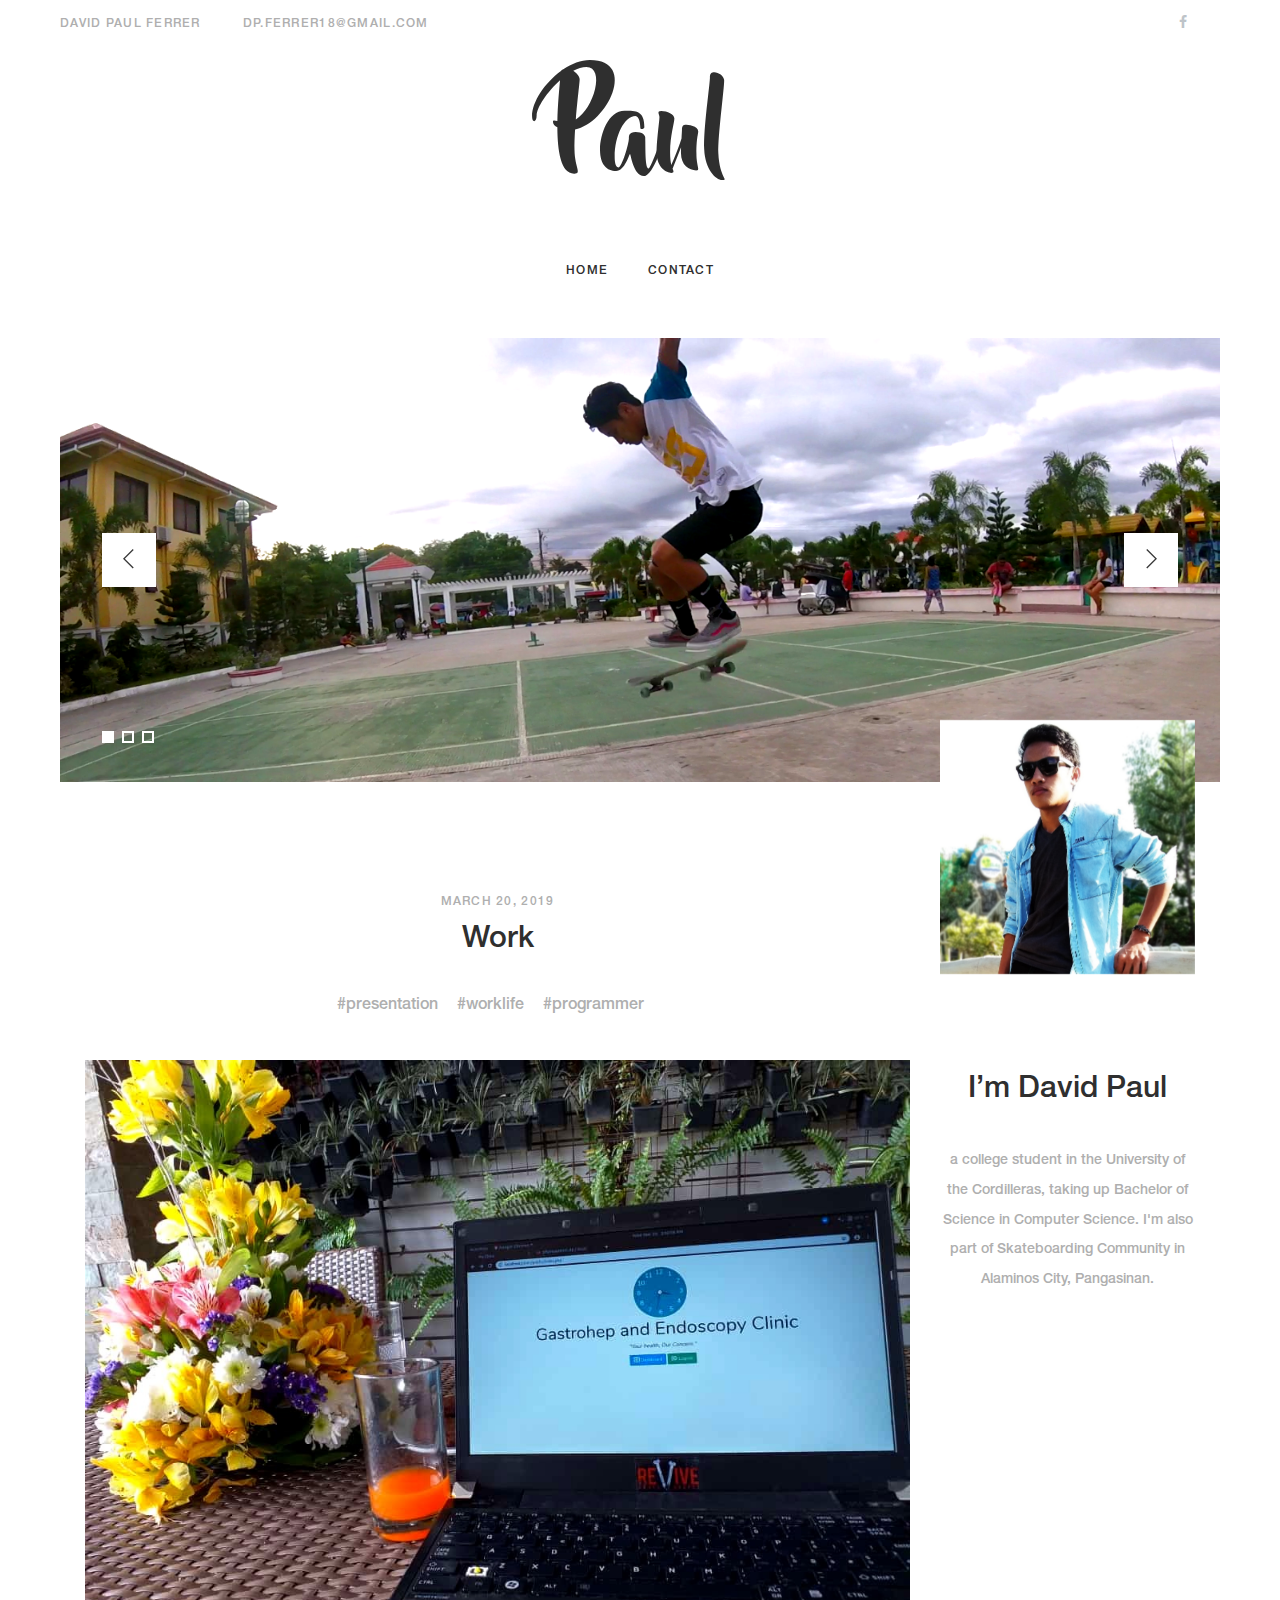
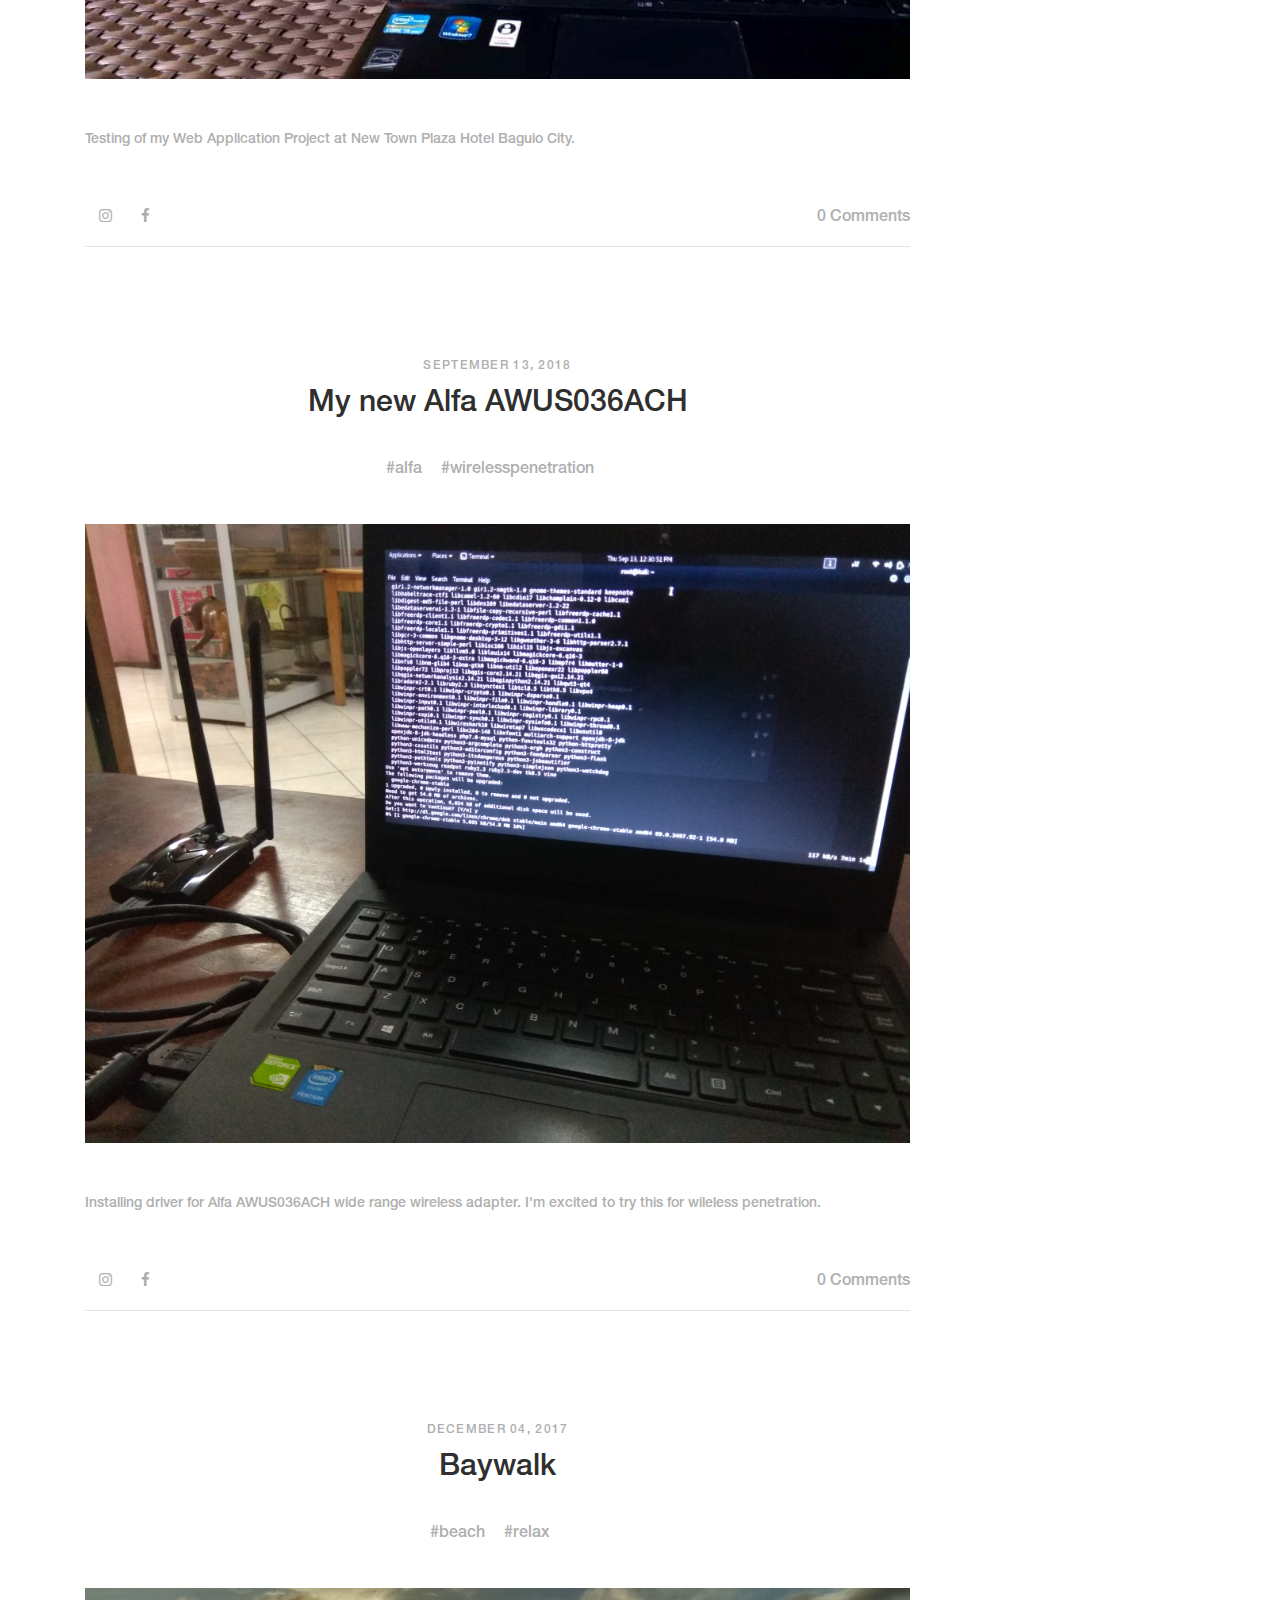
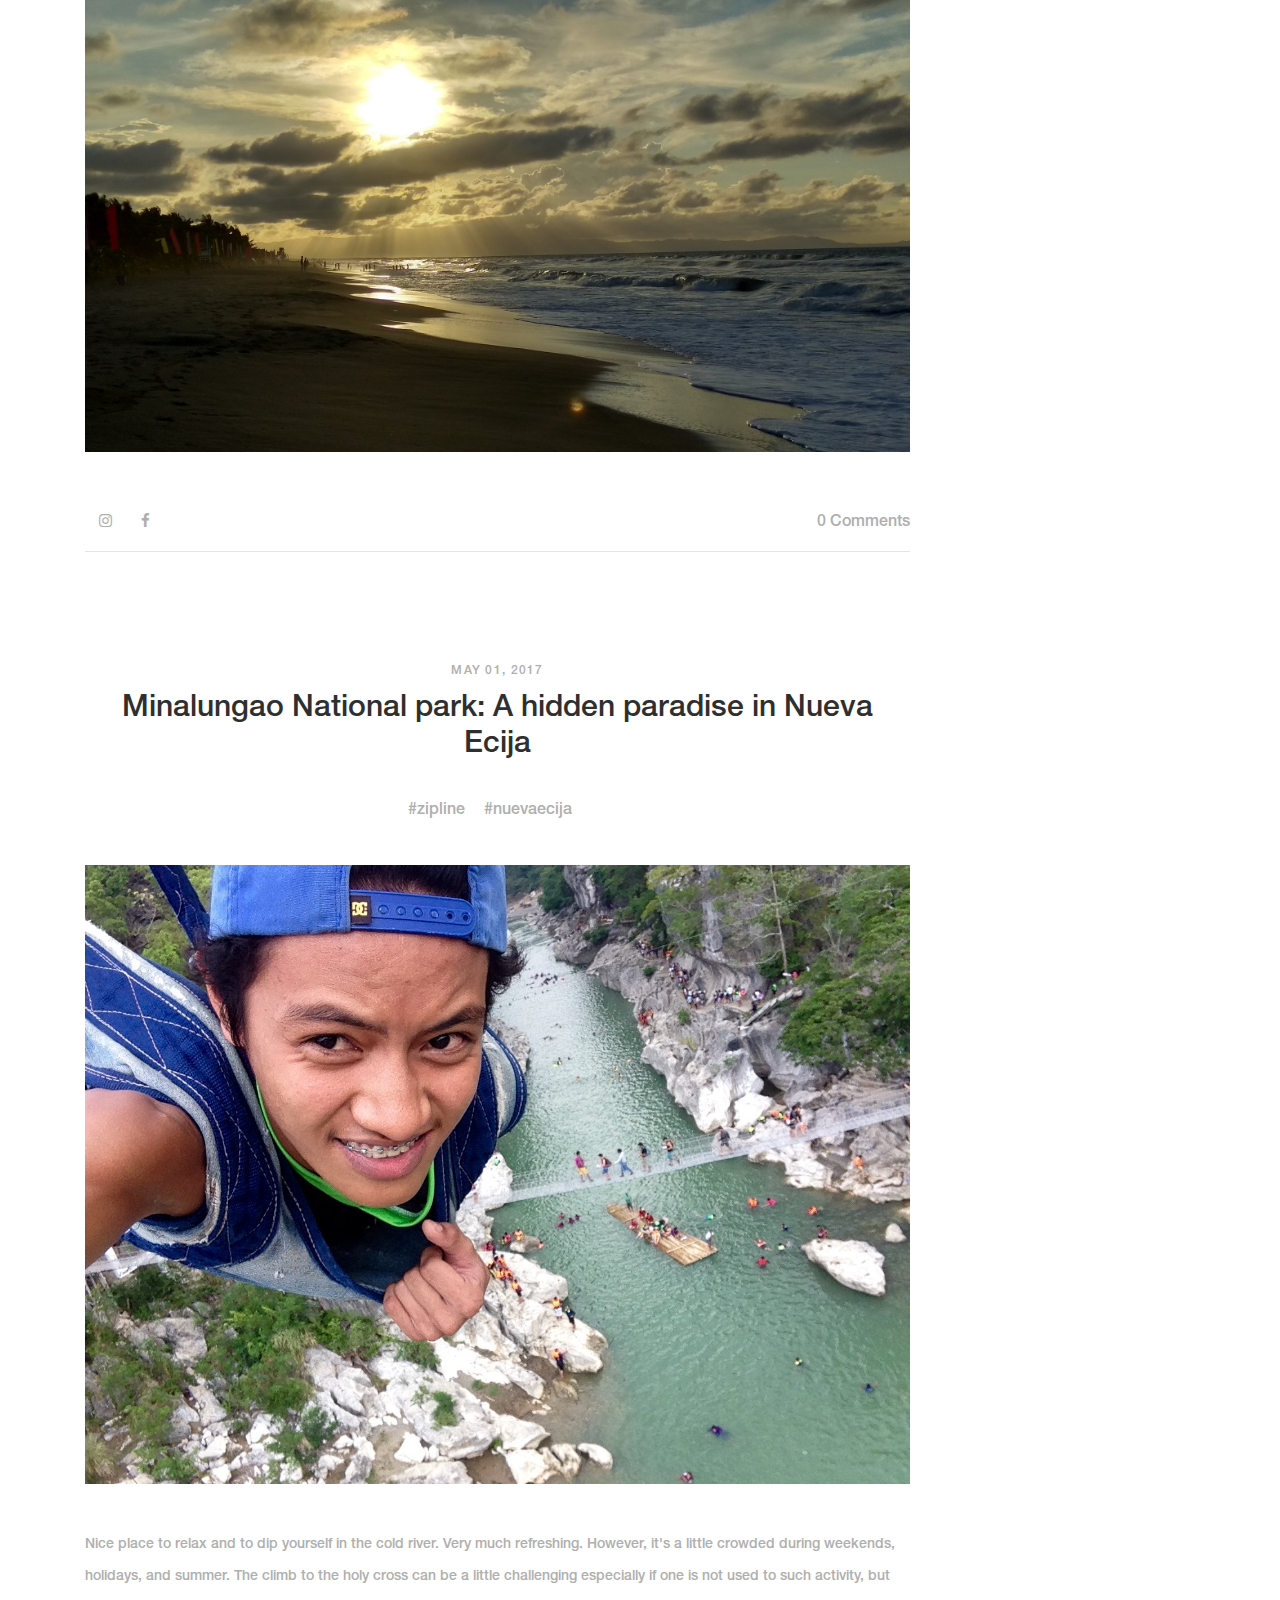
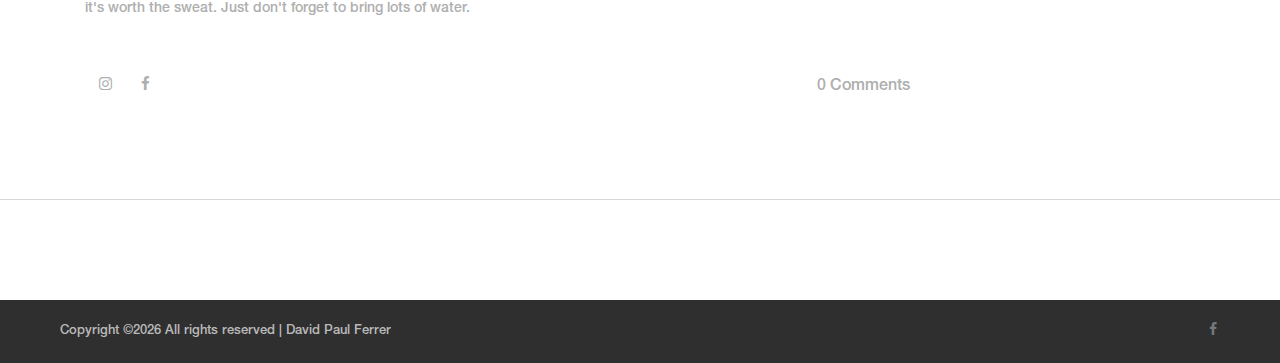
<file: index.html>
<!DOCTYPE html>
<html lang="en">
<head>
    <title>David Paul Ferrer | Home</title>

    <!-- Required meta tags -->
    <meta charset="utf-8">
    <meta name="viewport" content="width=device-width, initial-scale=1, shrink-to-fit=no">

    <!-- Bootstrap CSS -->
    <link rel="stylesheet" href="css/bootstrap.min.css">

    <!-- FontAwesome CSS -->
    <link rel="stylesheet" href="css/font-awesome.min.css">

    <!-- Swiper CSS -->
    <link rel="stylesheet" href="css/swiper.min.css">

    <!-- Styles -->
    <link rel="stylesheet" href="css/style.css">

    <script async src="//pagead2.googlesyndication.com/pagead/js/adsbygoogle.js"></script>
    <script>
      (adsbygoogle = window.adsbygoogle || []).push({
        google_ad_client: "ca-pub-8374711006951265",
        enable_page_level_ads: true
      });
    </script>
</head>
<body>
<div class="outer-container">
    <header class="site-header">
        <div class="top-header-bar">
            <div class="container-fluid">
                <div class="row">
                    <div class="col-lg-6 flex align-items-center">
                        <div class="header-bar-text d-none d-lg-block">
                            <p>David Paul Ferrer</p>
                        </div><!-- .header-bar-text -->

                        <div class="header-bar-email d-none d-lg-block">
                            <a href="#">dp.ferrer18@gmail.com</a>
                        </div><!-- .header-bar-email -->
                    </div><!-- .col -->

                    <div class="col-12 col-lg-6 flex justify-content-between justify-content-lg-end align-items-center">
                        <div class="header-bar-social d-none d-md-block">
                            <ul class="flex align-items-center">
                                <li><a href="https://www.facebook.com/itsdvdpl" target="_blank"><i class="fa fa-facebook"></i></a></li>
                            </ul>
                        </div><!-- .header-bar-social -->

                        <!-- <div class="header-bar-search d-none d-md-block">
                            <form>
                                <input type="search" placeholder="Search">
                            </form>
                        </div> --><!-- .header-bar-search -->
                    </div><!-- .col -->
                </div><!-- .row -->
            </div><!-- .container-fluid -->
        </div><!-- .top-header-bar -->

        <div class="container">
            <div class="row">
                <div class="col-12">
                    <div class="site-branding flex flex-column align-items-center">
                        <h1 class="site-title"><a href="index.html" rel="home">Paul</a></h1>
                        <!-- <p class="site-description">Personal Blog</p> -->
                    </div><!-- .site-branding -->

                    <nav class="site-navigation">
                        <div class="hamburger-menu d-lg-none">
                            <span></span>
                            <span></span>
                            <span></span>
                            <span></span>
                        </div><!-- .hamburger-menu -->

                        <ul class="flex-lg flex-lg-row justify-content-lg-center align-content-lg-center">
                            <li class="current-menu-item"><a href="index.html">Home</a></li>
                            <!-- <li><a href="#">features</a></li> -->
                            <!-- <li><a href="#">Portfolio</a></li> -->
                            <!-- <li><a href="#">blog</a></li> -->
                            <!-- <li><a href="#">about me</a></li> -->
                            <li><a href="contact.html">Contact</a></li>
                        </ul>

                        <div class="header-bar-social d-md-none">
                            <ul class="flex justify-content-center align-items-center">
                                <li><a href="https://www.facebook.com/itsdvdpl" target="_blank"><i class="fa fa-facebook"></i></a></li>
                            </ul>
                        </div><!-- .header-bar-social -->

                        <!-- <div class="header-bar-search d-md-none">
                            <form>
                                <input type="search" placeholder="Search">
                            </form>
                        </div> --><!-- .header-bar-search -->
                    </nav><!-- .site-navigation -->
                </div><!-- .col -->
            </div><!-- .row -->
        </div><!-- .container -->
    </header><!-- .site-header -->

    <div class="container-fluid">
        <div class="row">
            <div class="col-12">
                <div class="swiper-container hero-slider">
                    <div class="swiper-wrapper">
                        <div class="swiper-slide">
                            <div class="hero-content flex justify-content-center align-items-center flex-column">
                                <img src="images/slider/kickflip.png" alt="">
                            </div><!-- .hero-content -->
                        </div><!-- .swiper-slide -->

                        <div class="swiper-slide">
                            <div class="hero-content flex justify-content-center align-items-center flex-column">
                                <img src="images/slider/teniscourt.jpg" alt="">
                            </div><!-- .hero-content -->
                        </div><!-- .swiper-slide -->

                        <div class="swiper-slide">
                            <div class="hero-content flex justify-content-center align-items-center flex-column">
                                <img src="images/slider/ollie.png" alt="">
                            </div><!-- .hero-content -->
                        </div><!-- .swiper-slide -->
                    </div><!-- .swiper-wrapper -->

                    <!-- Add Pagination -->
                    <div class="swiper-pagination"></div>

                    <!-- Add Arrows -->
                    <div class="swiper-button-next flex justify-content-center align-items-center">
                        <span><svg xmlns="http://www.w3.org/2000/svg" viewBox="0 0 27 44"><path d="M27,22L27,22L5,44l-2.1-2.1L22.8,22L2.9,2.1L5,0L27,22L27,22z"></path></svg></span>
                    </div>
                    <div class="swiper-button-prev flex justify-content-center align-items-center">
                        <span><svg xmlns="http://www.w3.org/2000/svg" viewBox="0 0 27 44"><path d="M0,22L22,0l2.1,2.1L4.2,22l19.9,19.9L22,44L0,22L0,22L0,22z"></path></svg></span>
                    </div>
                </div><!-- .swiper-container -->
            </div><!-- .col -->
        </div><!-- .row -->

        <div class="container">
            <div class="row">
                <div class="offset-lg-9 col-12 col-lg-3">
                    <a href="#">
                        <div class="yt-subscribe">
                            <img src="images/profile/im.jpg" alt="Youtube Subscribe">
                            <!-- <h3>Subscribe</h3>
                            <p>To my Youtube Channel</p> -->
                        </div><!-- .yt-subscribe -->
                    </a>
                </div><!-- .col -->
            </div><!-- .row -->
        </div><!-- .container -->
    </div><!-- .hero-section -->

    <div class="container single-page">
        <div class="row">
            <div class="col-12 col-lg-9">
                <div class="content-wrap">
                    <header class="entry-header">
                        <div class="posted-date">
                            March 20, 2019
                        </div><!-- .posted-date -->

                        <h2 class="entry-title">Work</h2>

                        <div class="tags-links">
                            <a href="#">#presentation</a>
                            <a href="#">#worklife</a>
                            <a href="#">#programmer</a>
                        </div><!-- .tags-links -->
                    </header><!-- .entry-header -->

                    <figure class="featured-image">
                        <img src="images//story/work.jpg" alt="">
                    </figure><!-- .featured-image -->

                    <div class="entry-content">
                        <p>
                            Testing of my Web Application Project at New Town Plaza Hotel Baguio City. 
                        </p>
                    </div><!-- .entry-content -->

                    <footer class="entry-footer flex flex-column flex-lg-row justify-content-between align-content-start align-lg-items-center">
                        <ul class="post-share flex align-items-center order-3 order-lg-1">
                            <!-- <label>Share</label> -->
                            <li><a href="https://www.instagram.com/itsdvdpl/" target="_blank"><i class="fa fa-instagram"></i></a></li>
                            <li><a href="https://www.facebook.com/itsdvdpl/" target="_blank"><i class="fa fa-facebook"></i></a></li>
                        </ul>

                        <!-- <a class="read-more order-2" href="#">Read more</a> -->

                        <div class="comments-count order-1 order-lg-3">
                            <a href="#">0 Comments</a>
                        </div>
                    </footer>
                </div><!-- .content-wrap -->
                <hr>
                <div class="content-wrap">
                    <header class="entry-header">
                        <div class="posted-date">
                            September 13, 2018
                        </div><!-- .posted-date -->

                        <h2 class="entry-title">My new Alfa AWUS036ACH</h2>

                        <div class="tags-links">
                            <a href="#">#alfa</a>
                            <a href="#">#wirelesspenetration</a>
                        </div><!-- .tags-links -->
                    </header><!-- .entry-header -->

                    <figure class="featured-image">
                        <img src="images//story/IMG_20180913_123052.jpg" alt="">
                    </figure><!-- .featured-image -->

                    <div class="entry-content">
                        <p>
                            Installing driver for Alfa AWUS036ACH wide range wireless adapter. I'm excited to try this for wileless penetration.
                        </p>
                    </div><!-- .entry-content -->

                    <footer class="entry-footer flex flex-column flex-lg-row justify-content-between align-content-start align-lg-items-center">
                        <ul class="post-share flex align-items-center order-3 order-lg-1">
                            <!-- <label>Share</label> -->
                            <li><a href="https://www.instagram.com/itsdvdpl/" target="_blank"><i class="fa fa-instagram"></i></a></li>
                            <li><a href="https://www.facebook.com/itsdvdpl/" target="_blank"><i class="fa fa-facebook"></i></a></li>
                        </ul>

                        <!-- <a class="read-more order-2" href="#">Read more</a> -->

                        <div class="comments-count order-1 order-lg-3">
                            <a href="#">0 Comments</a>
                        </div>
                    </footer>
                </div><!-- .content-wrap -->
                <hr>
                <div class="content-wrap">
                    <header class="entry-header">
                        <div class="posted-date">
                            December 04, 2017
                        </div><!-- .posted-date -->

                        <h2 class="entry-title">Baywalk</h2>

                        <div class="tags-links">
                            <a href="#">#beach</a>
                            <a href="#">#relax</a>
                        </div><!-- .tags-links -->
                    </header><!-- .entry-header -->

                    <figure class="featured-image">
                        <img src="images//story/IMG_20171204_164757_HDR.jpg" alt="">
                    </figure><!-- .featured-image -->

                    <div class="entry-content">
                        <p>
                            
                        </p>
                    </div><!-- .entry-content -->

                    <footer class="entry-footer flex flex-column flex-lg-row justify-content-between align-content-start align-lg-items-center">
                        <ul class="post-share flex align-items-center order-3 order-lg-1">
                            <!-- <label>Share</label> -->
                            <li><a href="https://www.instagram.com/itsdvdpl/" target="_blank"><i class="fa fa-instagram"></i></a></li>
                            <li><a href="https://www.facebook.com/itsdvdpl/" target="_blank"><i class="fa fa-facebook"></i></a></li>
                        </ul>

                        <!-- <a class="read-more order-2" href="#">Read more</a> -->

                        <div class="comments-count order-1 order-lg-3">
                            <a href="#">0 Comments</a>
                        </div>
                    </footer>
                </div><!-- .content-wrap -->

                <hr>
                <div class="content-wrap">
                    <header class="entry-header">
                        <div class="posted-date">
                            May 01, 2017
                        </div><!-- .posted-date -->

                        <h2 class="entry-title">Minalungao National park: A hidden paradise in Nueva Ecija</h2>

                        <div class="tags-links">
                            <a href="#">#zipline</a>
                            <a href="#">#nuevaecija</a>
                        </div><!-- .tags-links -->
                    </header><!-- .entry-header -->

                    <figure class="featured-image">
                        <img src="images//story/IMG_0249.JPG" alt="">
                    </figure><!-- .featured-image -->

                    <div class="entry-content">
                        <p>
                            Nice place to relax and to dip yourself in the cold river. Very much refreshing.
                            However, it's a little crowded during weekends, holidays, and summer.
                            The climb to the holy cross can be a little challenging especially if one is not used to such activity, but it's worth the sweat. Just don't forget to bring lots of water.
                        </p>
                    </div><!-- .entry-content -->

                    <footer class="entry-footer flex flex-column flex-lg-row justify-content-between align-content-start align-lg-items-center">
                        <ul class="post-share flex align-items-center order-3 order-lg-1">
                            <!-- <label>Share</label> -->
                            <li><a href="https://www.instagram.com/itsdvdpl/" target="_blank"><i class="fa fa-instagram"></i></a></li>
                            <li><a href="https://www.facebook.com/itsdvdpl/" target="_blank"><i class="fa fa-facebook"></i></a></li>
                        </ul>

                        <!-- <a class="read-more order-2" href="#">Read more</a> -->

                        <div class="comments-count order-1 order-lg-3">
                            <a href="#">0 Comments</a>
                        </div>
                    </footer>
                </div><!-- .content-wrap -->

                <!-- <div class="pagination">
                    <ul class="flex align-items-center">
                        <li class="active"><a href="#">01.</a></li>
                        <li><a href="#">02.</a></li>
                        <li><a href="#">03.</a></li>
                    </ul>
                </div> -->
            </div><!-- .col -->

            <div class="col-12 col-lg-3">
                <div class="sidebar">
                    <div class="about-me">
                        <h2>I’m David Paul</h2>
                        <p>
                            a college student in the University of the Cordilleras,
                            taking up Bachelor of Science in Computer Science. I'm also
                            part of Skateboarding Community in Alaminos City, Pangasinan.
                        </p>
                    </div><!-- .about-me -->

                    <!-- <div class="recent-posts">
                        <div class="recent-post-wrap">
                            <figure>
                                <img src="images/thumb-1.jpg" alt="">
                            </figure>

                            <header class="entry-header">
                                <div class="posted-date">
                                    January 30, 2018
                                </div>

                                <h3><a href="#">My fall in love story</a></h3>

                                <div class="tags-links">
                                    <a href="#">#winter</a>
                                    <a href="#">#love</a>
                                    <a href="#">#snow</a>
                                    <a href="#">#january</a>
                                </div>
                            </header>
                        </div>

                    </div> -->

                    <!-- <div class="tags-list">
                        <a href="#">Music</a>
                        <a href="#">Love</a>
                        <a href="#">Car</a>
                        <a href="#">Stories</a>
                        <a href="#">Photography</a>
                        <a href="#">Music</a>
                        <a href="#">Car</a>
                    </div> -->

                    <!-- <div class="sidebar-ads">
                        <img src="images/ads.jpg" alt="ads">
                    </div> -->
                </div><!-- .sidebar -->
            </div><!-- .col -->
        </div><!-- .row -->
    </div><!-- .container -->
</div><!-- .outer-container -->

<footer class="sit-footer">
    <div class="outer-container">
        <div class="container-fluid">
            <div class="row footer-recent-posts">
                <!-- <div class="col-12 col-md-6 col-xl-3">
                    <div class="footer-post-wrap flex justify-content-between">
                        <figure>
                            <a href="#"><img src="images/foot-1.jpg" alt=""></a>
                        </figure>

                        <div class="footer-post-cont flex flex-column justify-content-between">
                            <header class="entry-header">
                                <div class="posted-date">
                                    January 30, 2018
                                </div>

                                <h3><a href="#">My fall in love story</a></h3>

                                <div class="tags-links">
                                    <a href="#">#winter</a>
                                    <a href="#">#love</a>
                                    <a href="#">#snow</a>
                                    <a href="#">#january</a>
                                </div>
                            </header>

                            <footer class="entry-footer">
                                <a class="read-more" href="#">read more</a>
                            </footer>
                        </div>
                    </div>
                </div> -->

            </div>
        </div>
    </div>

    <!-- <div class="container-fluid">
        <div class="row">
            <div class="footer-instagram flex flex-wrap flex-lg-nowrap">
                <figure>
                    <a href="#"><img src="images/a.jpg" alt=""></a>
                </figure>

                <figure>
                    <a href="#"><img src="images/b.jpg" alt=""></a>
                </figure>

                <figure>
                    <a href="#"><img src="images/c.jpg" alt=""></a>
                </figure>

                <figure>
                        <a href="#"><img src="images/d.jpg" alt=""></a>
                </figure>

                <figure>
                    <a href="#"><img src="images/e.jpg" alt=""></a>
                </figure>

                <figure>
                    <a href="#"><img src="images/f.jpg" alt=""></a>
                </figure>

                <figure>
                    <a href="#"><img src="images/g.jpg" alt=""></a>
                </figure>
            </div>
        </div>
    </div> -->

    <div class="footer-bar">
        <div class="outer-container">
            <div class="container-fluid">
                <div class="row justify-content-between">
                    <div class="col-12 col-md-6">
                        <div class="footer-copyright">
                            <!-- Link back to Colorlib can't be removed. Template is licensed under CC BY 3.0. -->
                            <p>Copyright &copy;<script>document.write(new Date().getFullYear());</script> All rights reserved | David Paul Ferrer</p>
                            <!-- Link back to Colorlib can't be removed. Template is licensed under CC BY 3.0. -->
                        </div><!-- .footer-copyright -->
                    </div><!-- .col-xl-4 -->

                    <div class="col-12 col-md-6">
                        <div class="footer-social">
                            <ul class="flex justify-content-center justify-content-md-end align-items-center">
                                <li><a href="https://www.facebook.com/itsdvdpl" target="_blank"><i class="fa fa-facebook"></i></a></li>
                            </ul>
                        </div><!-- .footer-social -->
                    </div><!-- .col-xl-4 -->
                </div><!-- .row -->
            </div><!-- .container-fluid -->
        </div><!-- .outer-container -->
    </div><!-- .footer-bar -->
</footer><!-- .sit-footer -->

<script type='text/javascript' src='js/jquery.js'></script>
<script type='text/javascript' src='js/swiper.min.js'></script>
<script type='text/javascript' src='js/custom.js'></script>

</body>
</html>
</file>
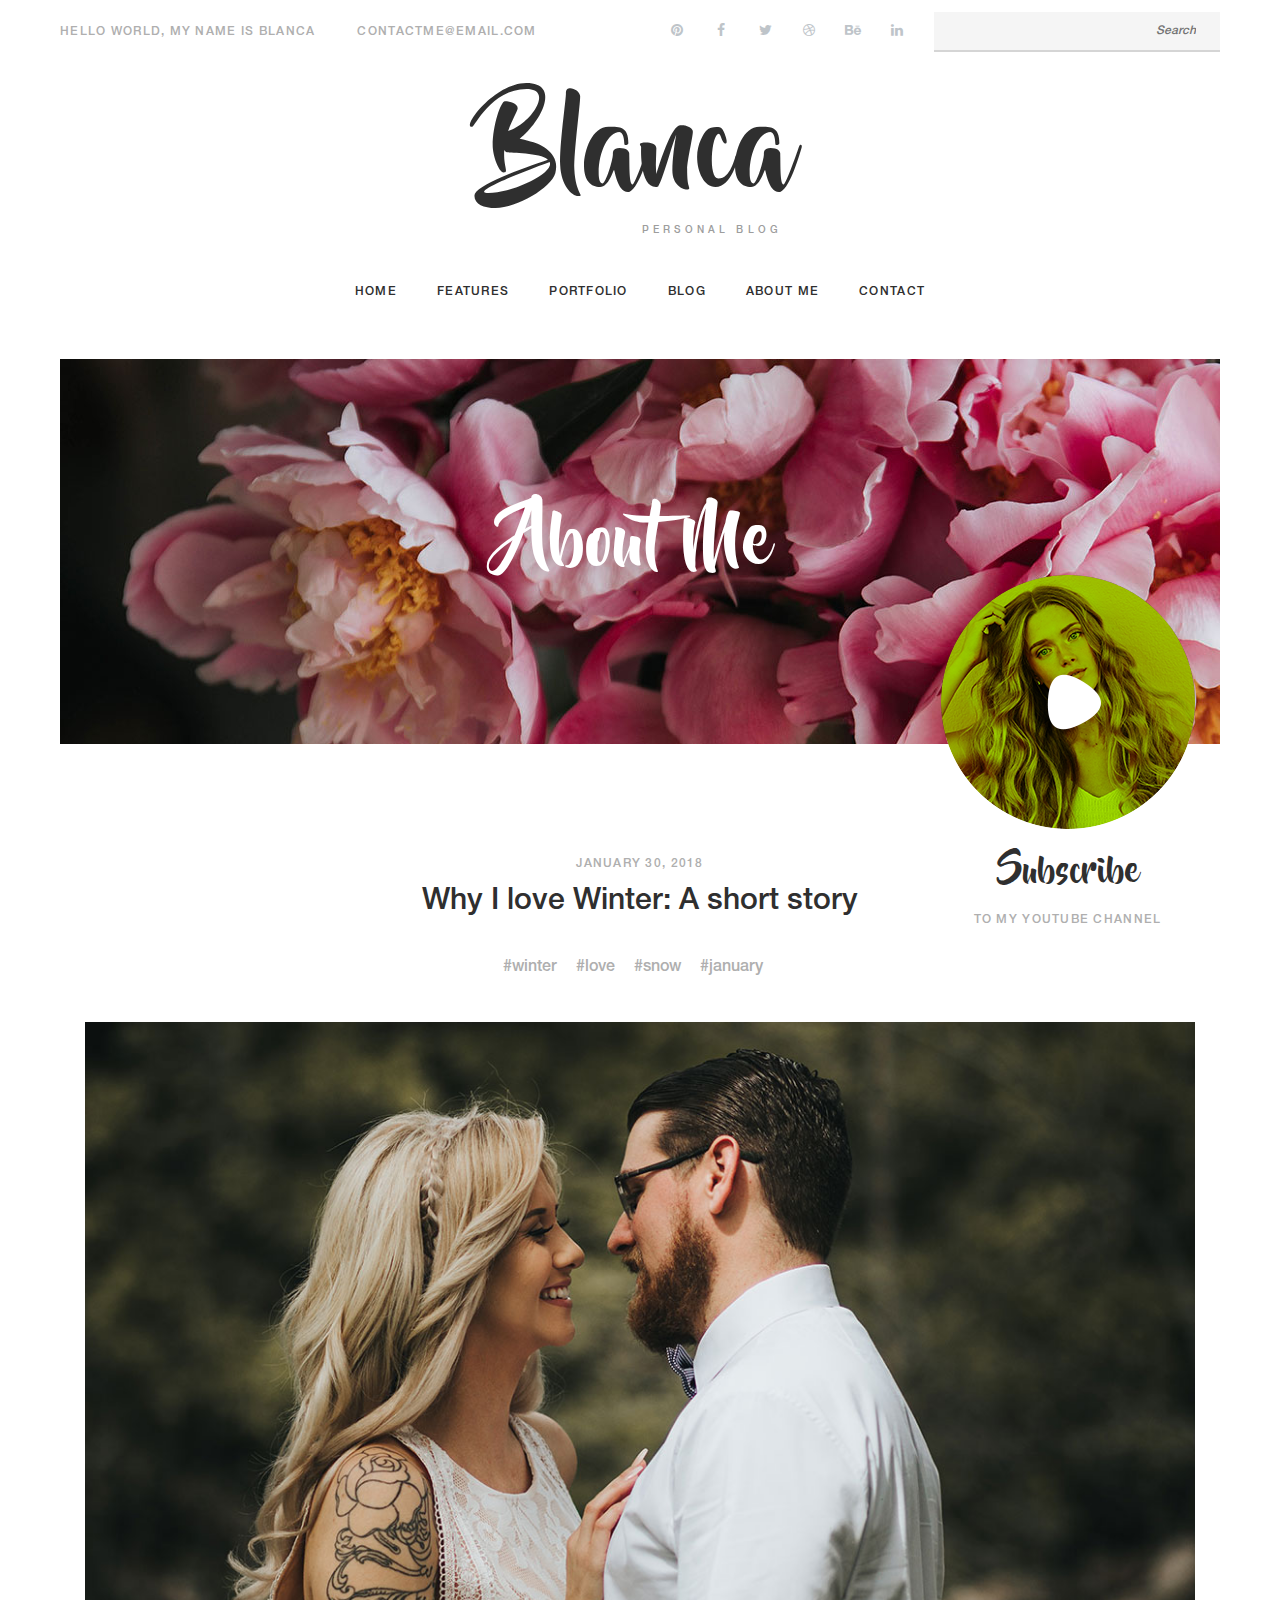
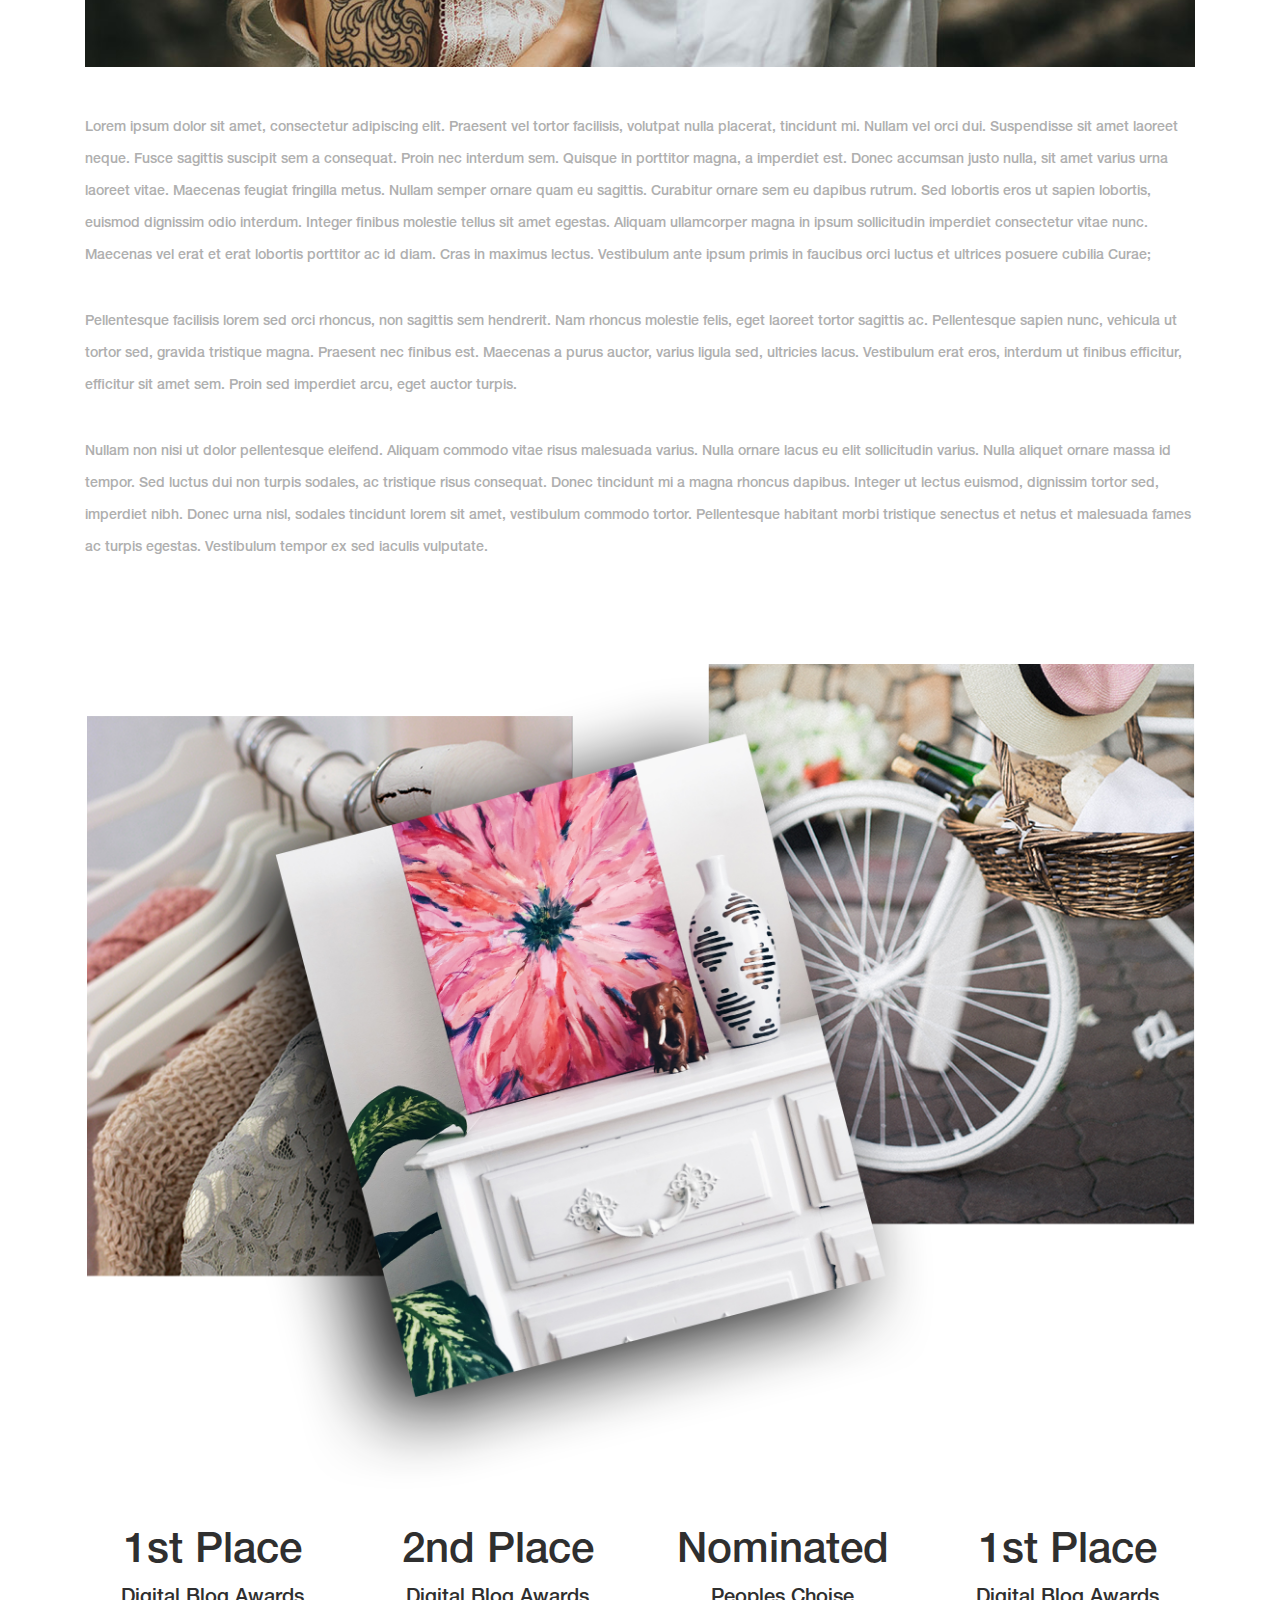
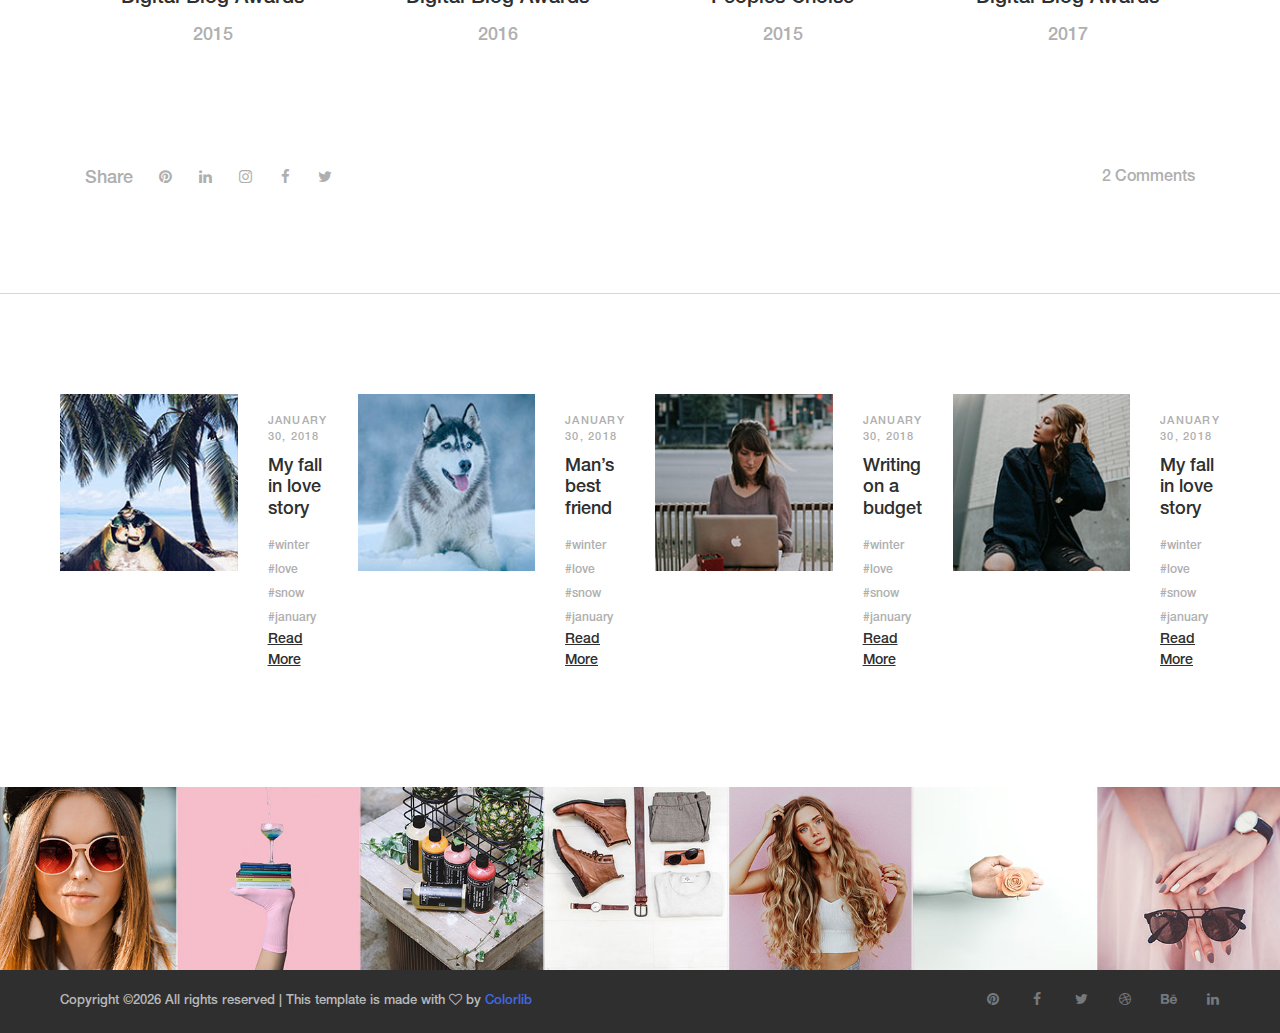
<file: about.html>
<!DOCTYPE html>
<html lang="en">
<head>
    <title>Hello World</title>

    <!-- Required meta tags -->
    <meta charset="utf-8">
    <meta name="viewport" content="width=device-width, initial-scale=1, shrink-to-fit=no">

    <!-- Bootstrap CSS -->
    <link rel="stylesheet" href="css/bootstrap.min.css">

    <!-- FontAwesome CSS -->
    <link rel="stylesheet" href="css/font-awesome.min.css">

    <!-- Swiper CSS -->
    <link rel="stylesheet" href="css/swiper.min.css">

    <!-- Styles -->
    <link rel="stylesheet" href="style.css">
</head>
<body>
<div class="outer-container">
    <header class="site-header">
        <div class="top-header-bar">
            <div class="container-fluid">
                <div class="row">
                    <div class="col-lg-6 flex align-items-center">
                        <div class="header-bar-text d-none d-lg-block">
                            <p>Hello world, My name is Blanca</p>
                        </div><!-- .header-bar-text -->

                        <div class="header-bar-email d-none d-lg-block">
                            <a href="#">Contactme@email.com</a>
                        </div><!-- .header-bar-email -->
                    </div><!-- .col -->

                    <div class="col-12 col-lg-6 flex justify-content-between justify-content-lg-end align-items-center">
                        <div class="header-bar-social d-none d-md-block">
                            <ul class="flex align-items-center">
                                <li><a href="#"><i class="fa fa-pinterest"></i></a></li>
                                <li><a href="#"><i class="fa fa-facebook"></i></a></li>
                                <li><a href="#"><i class="fa fa-twitter"></i></a></li>
                                <li><a href="#"><i class="fa fa-dribbble"></i></a></li>
                                <li><a href="#"><i class="fa fa-behance"></i></a></li>
                                <li><a href="#"><i class="fa fa-linkedin"></i></a></li>
                            </ul>
                        </div><!-- .header-bar-social -->

                        <div class="header-bar-search d-none d-md-block">
                            <form>
                                <input type="search" placeholder="Search">
                            </form>
                        </div><!-- .header-bar-search -->
                    </div><!-- .col -->
                </div><!-- .row -->
            </div><!-- .container-fluid -->
        </div><!-- .top-header-bar -->

        <div class="container">
            <div class="row">
                <div class="col-12">
                    <div class="site-branding flex flex-column align-items-center">
                        <h1 class="site-title"><a href="index.html" rel="home">Blanca</a></h1>
                        <p class="site-description">Personal Blog</p>
                    </div><!-- .site-branding -->

                    <nav class="site-navigation">
                        <div class="hamburger-menu d-lg-none">
                            <span></span>
                            <span></span>
                            <span></span>
                            <span></span>
                        </div><!-- .hamburger-menu -->

                        <ul class="flex-lg flex-lg-row justify-content-lg-center align-content-lg-center">
                            <li class="current-menu-item"><a href="index.html">Home</a></li>
                            <li><a href="#">features</a></li>
                            <li><a href="#">Portfolio</a></li>
                            <li><a href="#">blog</a></li>
                            <li><a href="#">about me</a></li>
                            <li><a href="#">Contact</a></li>
                        </ul>

                        <div class="header-bar-social d-md-none">
                            <ul class="flex justify-content-center align-items-center">
                                <li><a href="#"><i class="fa fa-pinterest"></i></a></li>
                                <li><a href="#"><i class="fa fa-facebook"></i></a></li>
                                <li><a href="#"><i class="fa fa-twitter"></i></a></li>
                                <li><a href="#"><i class="fa fa-dribbble"></i></a></li>
                                <li><a href="#"><i class="fa fa-behance"></i></a></li>
                                <li><a href="#"><i class="fa fa-linkedin"></i></a></li>
                            </ul>
                        </div><!-- .header-bar-social -->

                        <div class="header-bar-search d-md-none">
                            <form>
                                <input type="search" placeholder="Search">
                            </form>
                        </div><!-- .header-bar-search -->
                    </nav><!-- .site-navigation -->
                </div><!-- .col -->
            </div><!-- .row -->
        </div><!-- .container -->
    </header><!-- .site-header -->

    <div class="container-fluid">
        <div class="row">
            <div class="col-12">
                <div class="page-header flex justify-content-center align-items-center" style="background-image: url('images/about-bg.jpg')">
                    <h1>About Me</h1>
                </div><!-- .page-header -->
            </div><!-- .col -->
        </div><!-- .row -->

        <div class="container">
            <div class="row">
                <div class="offset-lg-9 col-lg-3">
                    <a href="#">
                        <div class="yt-subscribe">
                            <img src="images/yt-subscribe.png" alt="Youtube Subscribe">
                            <h3>Subscribe</h3>
                            <p>To my Youtube Channel</p>
                        </div><!-- .yt-subscribe -->
                    </a>
                </div><!-- .col -->
            </div><!-- .row -->
        </div><!-- .container -->
    </div><!-- .hero-section -->

    <div class="container single-page about-page">
        <div class="row">
            <div class="col-12">
                <div class="content-wrap">
                    <header class="entry-header">
                        <div class="posted-date">
                            January 30, 2018
                        </div><!-- .posted-date -->

                        <h2 class="entry-title">Why I love Winter: A short story</h2>

                        <div class="tags-links">
                            <a href="#">#winter</a>
                            <a href="#">#love</a>
                            <a href="#">#snow</a>
                            <a href="#">#january</a>
                        </div><!-- .tags-links -->
                    </header><!-- .entry-header -->

                    <figure class="featured-image">
                        <img src="images/about.jpg" alt="">
                    </figure><!-- .featured-image -->

                    <div class="entry-content">
                        <p>Lorem ipsum dolor sit amet, consectetur adipiscing elit. Praesent vel tortor facilisis, volutpat nulla placerat, tincidunt mi. Nullam vel orci dui. Suspendisse sit amet laoreet neque. Fusce sagittis suscipit sem a consequat. Proin nec interdum sem. Quisque in porttitor magna, a imperdiet est. Donec accumsan justo nulla, sit amet varius urna laoreet vitae. Maecenas feugiat fringilla metus. Nullam semper ornare quam eu sagittis. Curabitur ornare sem eu dapibus rutrum. Sed lobortis eros ut sapien lobortis, euismod dignissim odio interdum. Integer finibus molestie tellus sit amet egestas. Aliquam ullamcorper magna in ipsum sollicitudin imperdiet consectetur vitae nunc. Maecenas vel erat et erat lobortis porttitor ac id diam. Cras in maximus lectus. Vestibulum ante ipsum primis in faucibus orci luctus et ultrices posuere cubilia Curae;</p>

                        <p>Pellentesque facilisis lorem sed orci rhoncus, non sagittis sem hendrerit. Nam rhoncus molestie felis, eget laoreet tortor sagittis ac. Pellentesque sapien nunc, vehicula ut tortor sed, gravida tristique magna. Praesent nec finibus est. Maecenas a purus auctor, varius ligula sed, ultricies lacus. Vestibulum erat eros, interdum ut finibus efficitur, efficitur sit amet sem. Proin sed imperdiet arcu, eget auctor turpis.</p>

                        <p>Nullam non nisi ut dolor pellentesque eleifend. Aliquam commodo vitae risus malesuada varius. Nulla ornare lacus eu elit sollicitudin varius. Nulla aliquet ornare massa id tempor. Sed luctus dui non turpis sodales, ac tristique risus consequat. Donec tincidunt mi a magna rhoncus dapibus. Integer ut lectus euismod, dignissim tortor sed, imperdiet nibh. Donec urna nisl, sodales tincidunt lorem sit amet, vestibulum commodo tortor. Pellentesque habitant morbi tristique senectus et netus et malesuada fames ac turpis egestas. Vestibulum tempor ex sed iaculis vulputate. </p>
                    </div><!-- .entry-content -->

                    <figure class="about-second-image">
                        <img src="images/about-2.png" alt="">
                    </figure>
                </div><!-- .col -->
            </div><!-- .row -->
        </div><!-- .row -->

        <div class="row">
            <div class="col-12 col-md-6 col-lg-3">
                <div class="awards-content">
                    <h2>1st Place</h2>
                    <h4>Digital Blog Awards</h4>
                    <p>2015</p>
                </div><!-- .awards-content -->
            </div><!-- .col -->

            <div class="col-12 col-md-6 col-lg-3">
                <div class="awards-content">
                    <h2>2nd Place</h2>
                    <h4>Digital Blog Awards</h4>
                    <p>2016</p>
                </div><!-- .awards-content -->
            </div><!-- .col -->

            <div class="col-12 col-md-6 col-lg-3">
                <div class="awards-content">
                    <h2>Nominated</h2>
                    <h4>Peoples Choise </h4>
                    <p>2015</p>
                </div><!-- .awards-content -->
            </div><!-- .col -->

            <div class="col-12 col-md-6 col-lg-3">
                <div class="awards-content">
                    <h2>1st Place</h2>
                    <h4>Digital Blog Awards</h4>
                    <p>2017</p>
                </div><!-- .awards-content -->
            </div><!-- .col -->
        </div><!-- .row -->

        <div class="row">
            <div class="col-12">
                <footer class="entry-footer flex flex-column flex-lg-row justify-content-between align-content-start align-lg-items-center">
                    <ul class="post-share flex align-items-center order-3 order-lg-1">
                        <label>Share</label>
                        <li><a href="#"><i class="fa fa-pinterest"></i></a></li>
                        <li><a href="#"><i class="fa fa-linkedin"></i></a></li>
                        <li><a href="#"><i class="fa fa-instagram"></i></a></li>
                        <li><a href="#"><i class="fa fa-facebook"></i></a></li>
                        <li><a href="#"><i class="fa fa-twitter"></i></a></li>
                    </ul><!-- .post-share -->

                    <div class="comments-count order-1 order-lg-3">
                        <a href="#">2 Comments</a>
                    </div><!-- .comments-count -->
                </footer><!-- .entry-footer -->
            </div><!-- .content-wrap -->
        </div><!-- .col -->
    </div><!-- .container -->
</div><!-- .outer-container -->

<footer class="sit-footer">
    <div class="outer-container">
        <div class="container-fluid">
            <div class="row footer-recent-posts">
                <div class="col-12 col-md-6 col-xl-3">
                    <div class="footer-post-wrap flex justify-content-between">
                        <figure>
                            <a href="#"><img src="images/foot-1.jpg" alt=""></a>
                        </figure>

                        <div class="footer-post-cont flex flex-column justify-content-between">
                            <header class="entry-header">
                                <div class="posted-date">
                                    January 30, 2018
                                </div><!-- .entry-header -->

                                <h3><a href="#">My fall in love story</a></h3>

                                <div class="tags-links">
                                    <a href="#">#winter</a>
                                    <a href="#">#love</a>
                                    <a href="#">#snow</a>
                                    <a href="#">#january</a>
                                </div><!-- .tags-links -->
                            </header><!-- .entry-header -->

                            <footer class="entry-footer">
                                <a class="read-more" href="#">read more</a>
                            </footer><!-- .entry-footer -->
                        </div><!-- .footer-post-cont -->
                    </div><!-- .footer-post-wrap -->
                </div><!-- .col -->

                <div class="col-12 col-md-6 col-xl-3">
                    <div class="footer-post-wrap flex justify-content-between">
                        <figure>
                            <a href="#"><img src="images/foot-2.jpg" alt=""></a>
                        </figure>

                        <div class="footer-post-cont flex flex-column justify-content-between">
                            <header class="entry-header">
                                <div class="posted-date">
                                    January 30, 2018
                                </div><!-- .entry-header -->

                                <h3><a href="#">Man’s best friend</a></h3>

                                <div class="tags-links">
                                    <a href="#">#winter</a>
                                    <a href="#">#love</a>
                                    <a href="#">#snow</a>
                                    <a href="#">#january</a>
                                </div><!-- .tags-links -->
                            </header><!-- .entry-header -->

                            <footer class="entry-footer">
                                <a class="read-more" href="#">read more</a>
                            </footer><!-- .entry-footer -->
                        </div><!-- .footer-post-cont -->
                    </div><!-- .footer-post-wrap -->
                </div><!-- .col -->

                <div class="col-12 col-md-6 col-xl-3">
                    <div class="footer-post-wrap flex justify-content-between">
                        <figure>
                            <a href="#"><img src="images/foot-3.jpg" alt=""></a>
                        </figure>

                        <div class="footer-post-cont flex flex-column justify-content-between">
                            <header class="entry-header">
                                <div class="posted-date">
                                    January 30, 2018
                                </div><!-- .entry-header -->

                                <h3><a href="#">Writing on a budget</a></h3>

                                <div class="tags-links">
                                    <a href="#">#winter</a>
                                    <a href="#">#love</a>
                                    <a href="#">#snow</a>
                                    <a href="#">#january</a>
                                </div><!-- .tags-links -->
                            </header><!-- .entry-header -->

                            <footer class="entry-footer">
                                <a class="read-more" href="#">read more</a>
                            </footer><!-- .entry-footer -->
                        </div><!-- .footer-post-cont -->
                    </div><!-- .footer-post-wrap -->
                </div><!-- .col -->

                <div class="col-12 col-md-6 col-xl-3">
                    <div class="footer-post-wrap flex justify-content-between">
                        <figure>
                            <a href="#"><img src="images/foot-4.jpg" alt=""></a>
                        </figure>

                        <div class="footer-post-cont flex flex-column justify-content-between">
                            <header class="entry-header">
                                <div class="posted-date">
                                    January 30, 2018
                                </div><!-- .entry-header -->

                                <h3><a href="#">My fall in love story</a></h3>

                                <div class="tags-links">
                                    <a href="#">#winter</a>
                                    <a href="#">#love</a>
                                    <a href="#">#snow</a>
                                    <a href="#">#january</a>
                                </div><!-- .tags-links -->
                            </header><!-- .entry-header -->

                            <footer class="entry-footer">
                                <a class="read-more" href="#">read more</a>
                            </footer><!-- .entry-footer -->
                        </div><!-- .footer-post-cont -->
                    </div><!-- .footer-post-wrap -->
                </div><!-- .col -->
            </div><!-- .row -->
        </div><!-- .container-fluid -->
    </div><!-- .outer-container -->

    <div class="container-fluid">
        <div class="row">
            <div class="footer-instagram flex flex-wrap flex-lg-nowrap">
                <figure>
                    <a href="#"><img src="images/a.jpg" alt=""></a>
                </figure>

                <figure>
                    <a href="#"><img src="images/b.jpg" alt=""></a>
                </figure>

                <figure>
                    <a href="#"><img src="images/c.jpg" alt=""></a>
                </figure>

                <figure>
                    <a href="#"><img src="images/d.jpg" alt=""></a>
                </figure>

                <figure>
                    <a href="#"><img src="images/e.jpg" alt=""></a>
                </figure>

                <figure>
                    <a href="#"><img src="images/f.jpg" alt=""></a>
                </figure>

                <figure>
                    <a href="#"><img src="images/g.jpg" alt=""></a>
                </figure>
            </div>
        </div><!-- .row -->
    </div><!-- .container -->

    <div class="footer-bar">
        <div class="outer-container">
            <div class="container-fluid">
                <div class="row justify-content-between">
                    <div class="col-12 col-md-6">
                        <div class="footer-copyright">

                            <!-- Link back to Colorlib can't be removed. Template is licensed under CC BY 3.0. -->
                            <p>Copyright &copy;<script>document.write(new Date().getFullYear());</script> All rights reserved | This template is made with <i class="fa fa-heart-o" aria-hidden="true"></i> by <a href="https://colorlib.com" target="_blank">Colorlib</a></p>
                            <!-- Link back to Colorlib can't be removed. Template is licensed under CC BY 3.0. -->
                        </div><!-- .footer-copyright -->
                    </div><!-- .col-xl-4 -->

                    <div class="col-12 col-md-6">
                        <div class="footer-social">
                            <ul class="flex justify-content-center justify-content-md-end align-items-center">
                                <li><a href="#"><i class="fa fa-pinterest"></i></a></li>
                                <li><a href="#"><i class="fa fa-facebook"></i></a></li>
                                <li><a href="#"><i class="fa fa-twitter"></i></a></li>
                                <li><a href="#"><i class="fa fa-dribbble"></i></a></li>
                                <li><a href="#"><i class="fa fa-behance"></i></a></li>
                                <li><a href="#"><i class="fa fa-linkedin"></i></a></li>
                            </ul>
                        </div><!-- .footer-social -->
                    </div><!-- .col-xl-4 -->
                </div><!-- .row -->
            </div><!-- .container-fluid -->
        </div><!-- .outer-container -->
    </div><!-- .footer-bar -->
</footer><!-- .sit-footer -->

<script type='text/javascript' src='js/jquery.js'></script>
<script type='text/javascript' src='js/swiper.min.js'></script>
<script type='text/javascript' src='js/custom.js'></script>

</body>
</html>
</file>
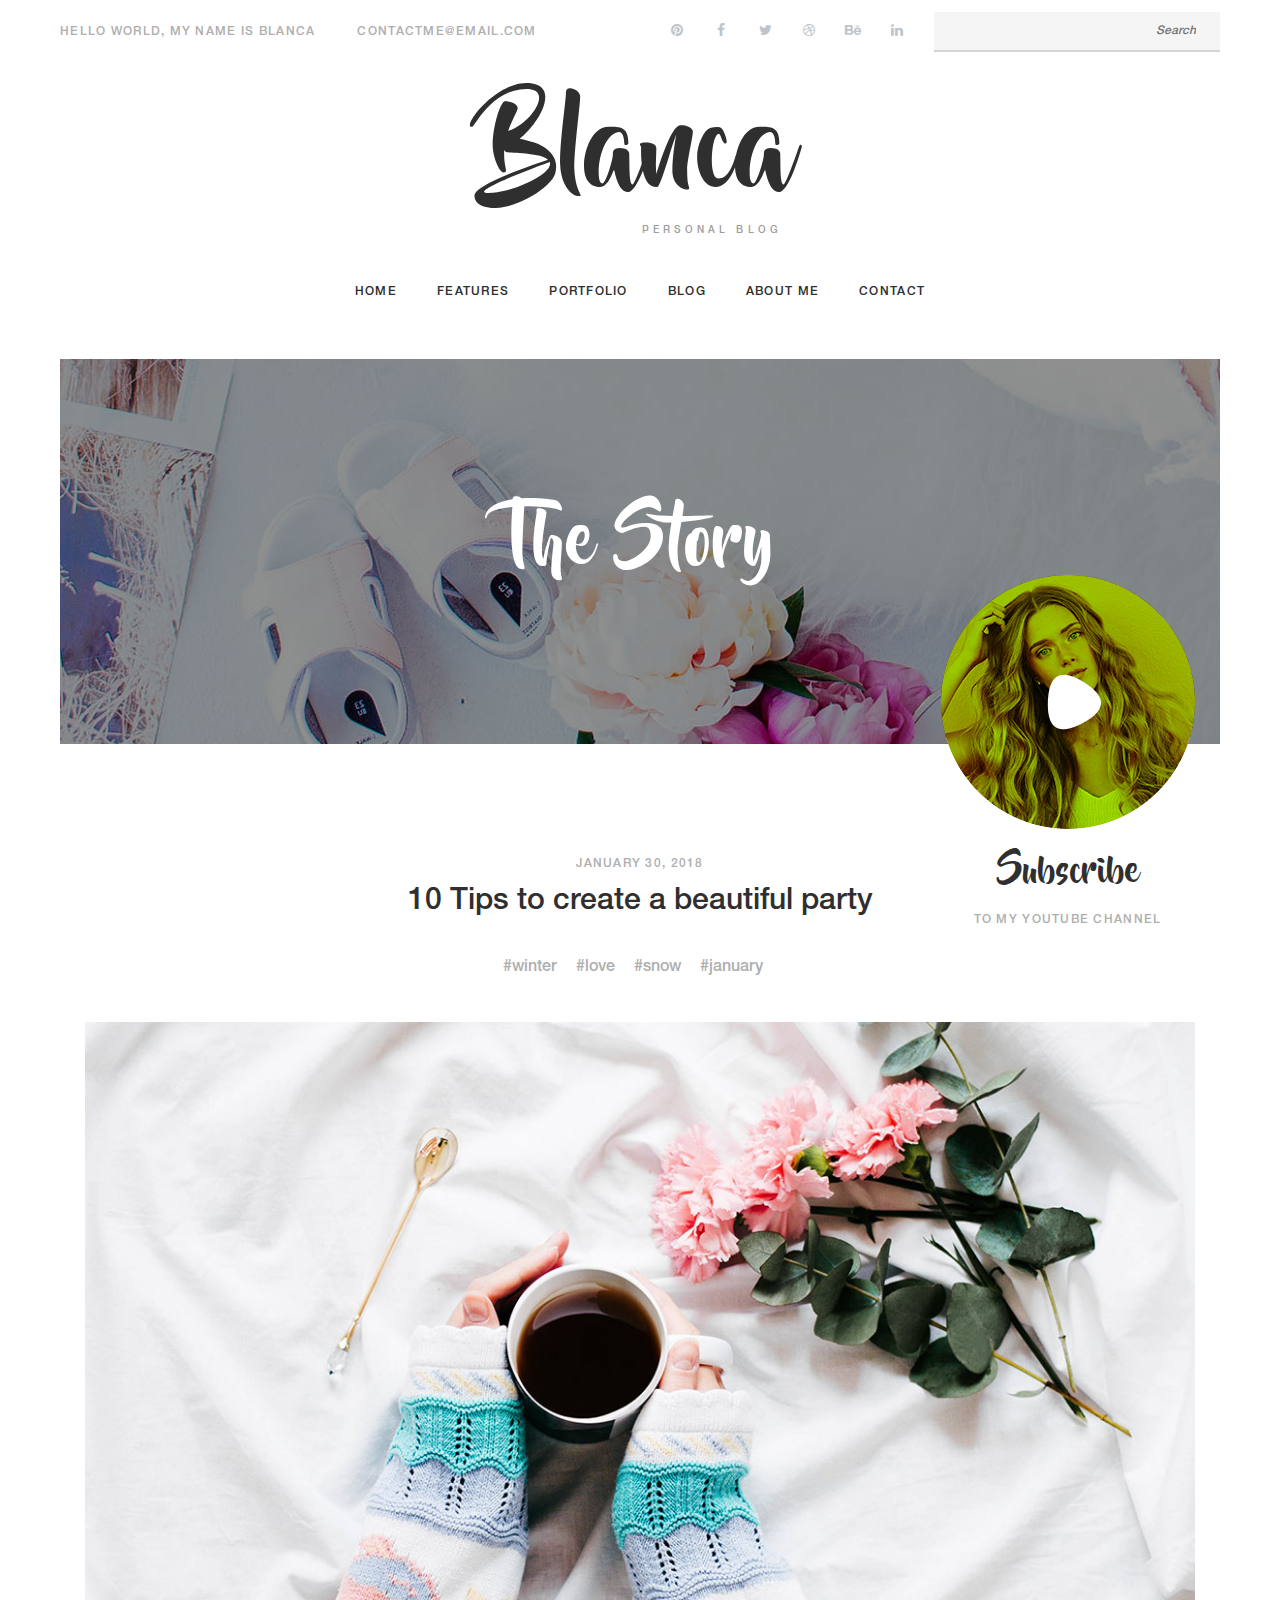
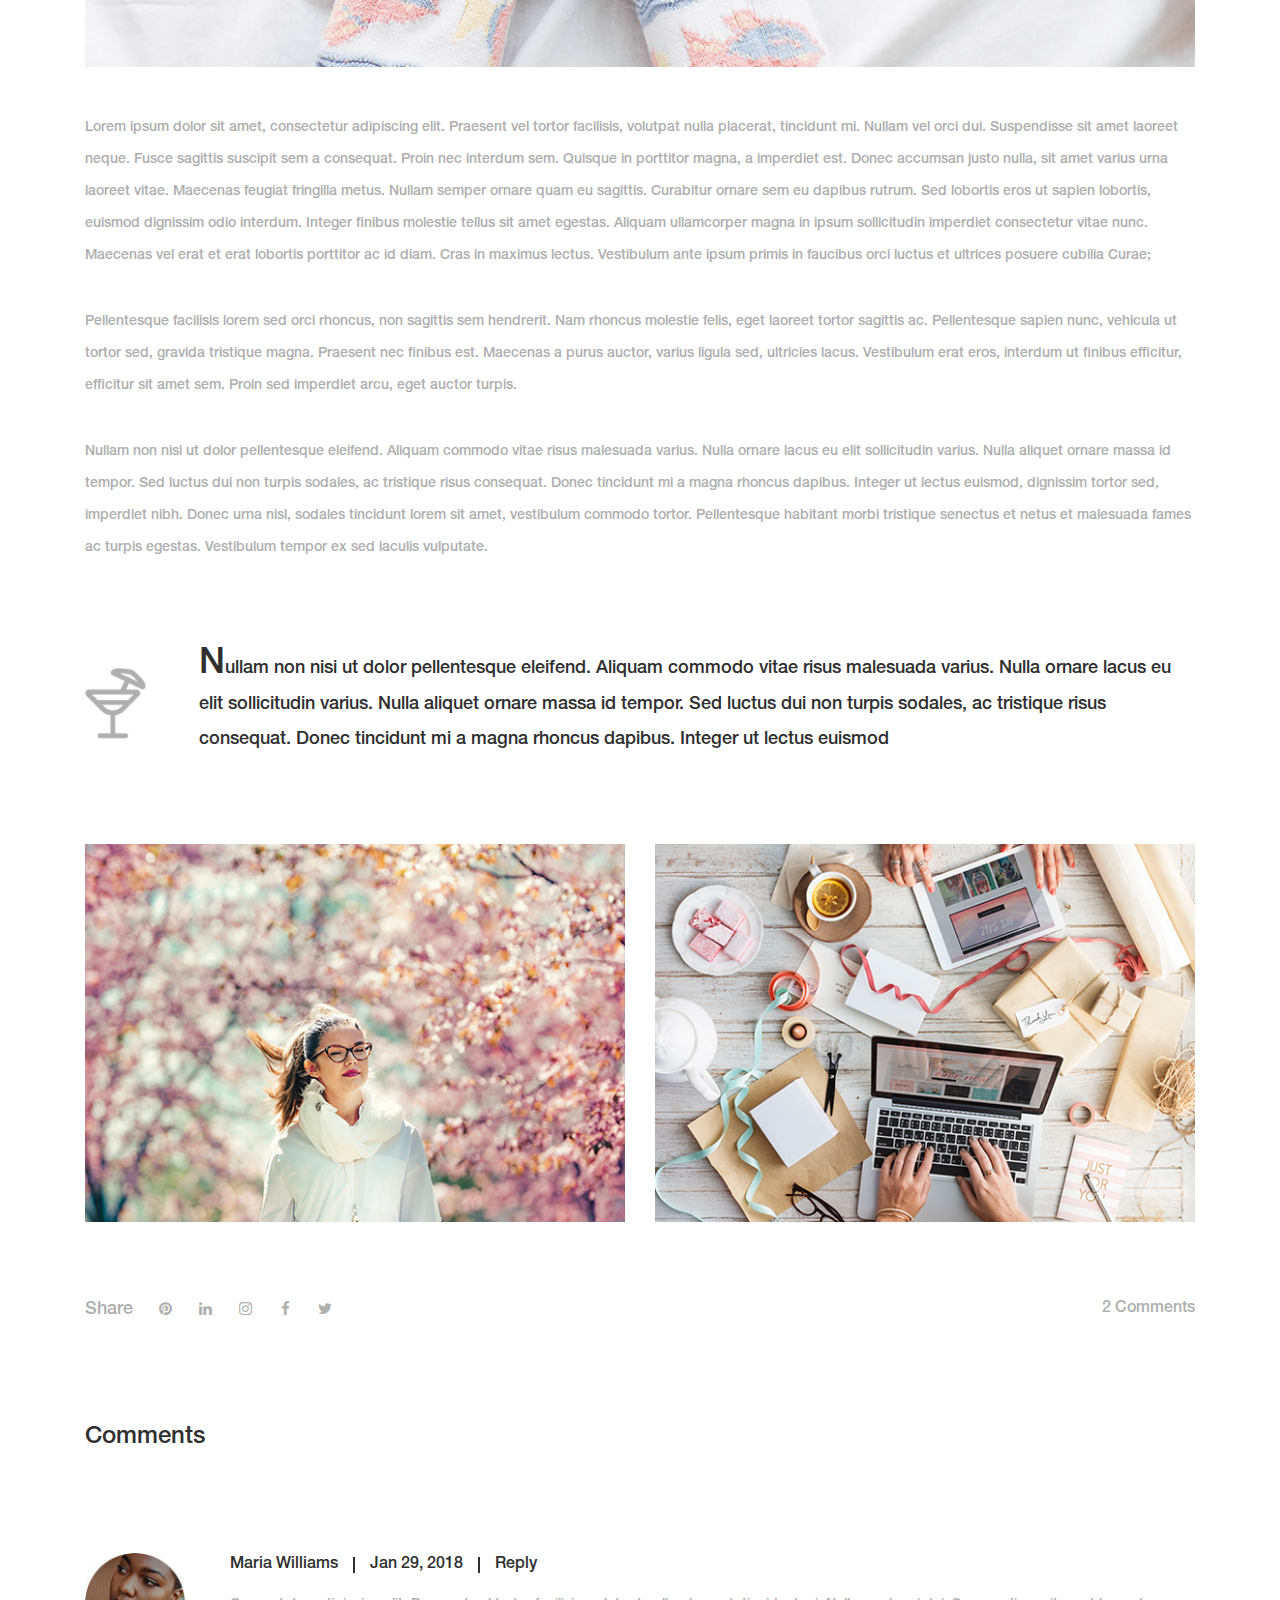
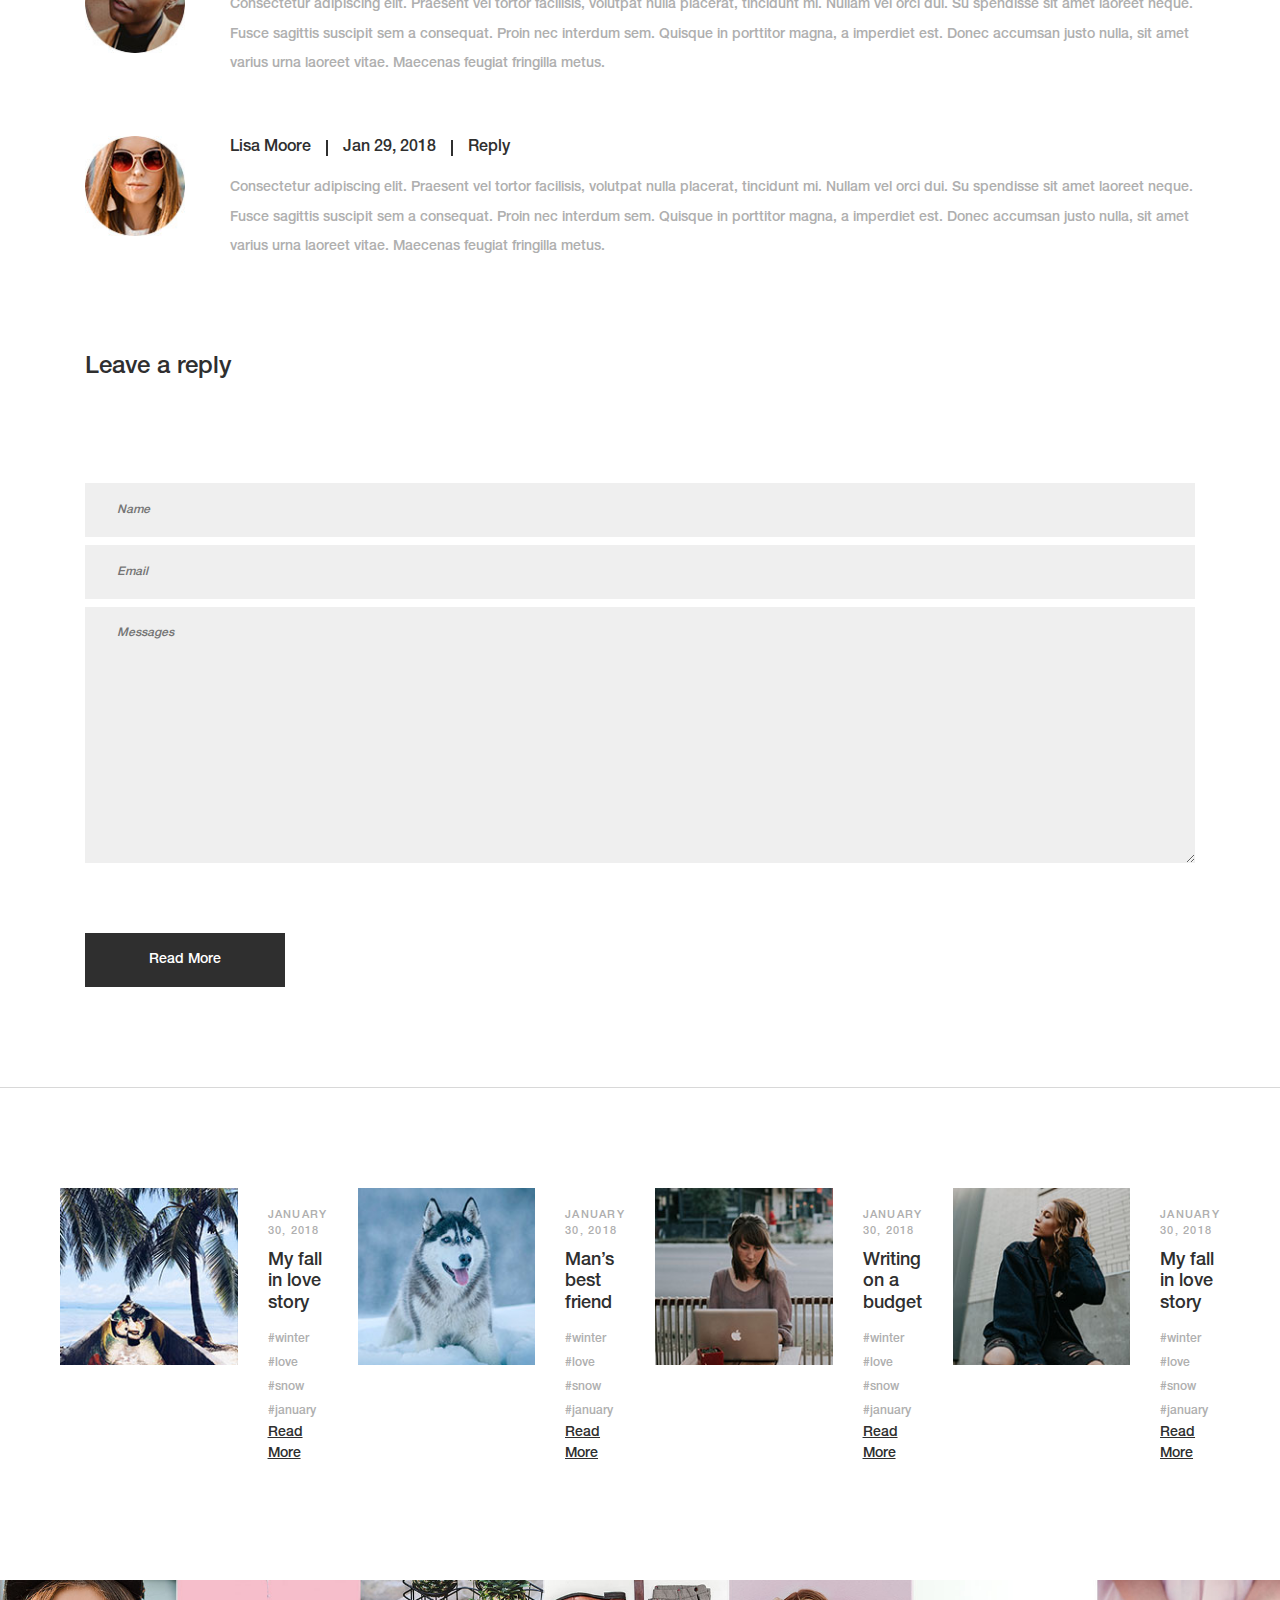
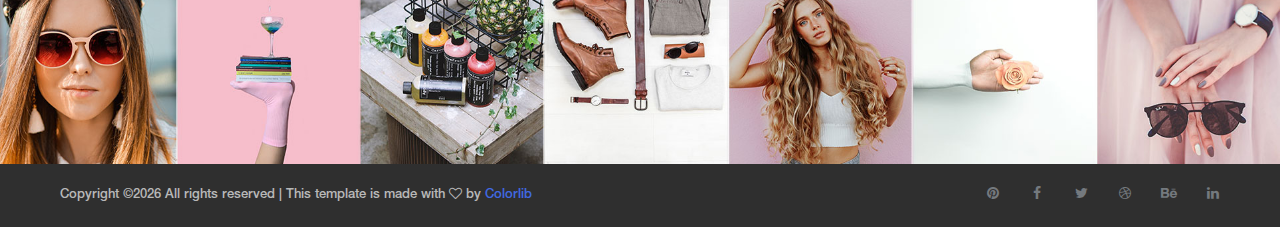
<file: blog.html>
<!DOCTYPE html>
<html lang="en">
<head>
    <title>Hello World</title>

    <!-- Required meta tags -->
    <meta charset="utf-8">
    <meta name="viewport" content="width=device-width, initial-scale=1, shrink-to-fit=no">

    <!-- Bootstrap CSS -->
    <link rel="stylesheet" href="css/bootstrap.min.css">

    <!-- FontAwesome CSS -->
    <link rel="stylesheet" href="css/font-awesome.min.css">

    <!-- Swiper CSS -->
    <link rel="stylesheet" href="css/swiper.min.css">

    <!-- Styles -->
    <link rel="stylesheet" href="style.css">
</head>
<body>
<div class="outer-container">
    <header class="site-header">
        <div class="top-header-bar">
            <div class="container-fluid">
                <div class="row">
                    <div class="col-lg-6 flex align-items-center">
                        <div class="header-bar-text d-none d-lg-block">
                            <p>Hello world, My name is Blanca</p>
                        </div><!-- .header-bar-text -->

                        <div class="header-bar-email d-none d-lg-block">
                            <a href="#">Contactme@email.com</a>
                        </div><!-- .header-bar-email -->
                    </div><!-- .col -->

                    <div class="col-12 col-lg-6 flex justify-content-between justify-content-lg-end align-items-center">
                        <div class="header-bar-social d-none d-md-block">
                            <ul class="flex align-items-center">
                                <li><a href="#"><i class="fa fa-pinterest"></i></a></li>
                                <li><a href="#"><i class="fa fa-facebook"></i></a></li>
                                <li><a href="#"><i class="fa fa-twitter"></i></a></li>
                                <li><a href="#"><i class="fa fa-dribbble"></i></a></li>
                                <li><a href="#"><i class="fa fa-behance"></i></a></li>
                                <li><a href="#"><i class="fa fa-linkedin"></i></a></li>
                            </ul>
                        </div><!-- .header-bar-social -->

                        <div class="header-bar-search d-none d-md-block">
                            <form>
                                <input type="search" placeholder="Search">
                            </form>
                        </div><!-- .header-bar-search -->
                    </div><!-- .col -->
                </div><!-- .row -->
            </div><!-- .container-fluid -->
        </div><!-- .top-header-bar -->

        <div class="container">
            <div class="row">
                <div class="col-12">
                    <div class="site-branding flex flex-column align-items-center">
                        <h1 class="site-title"><a href="index.html" rel="home">Blanca</a></h1>
                        <p class="site-description">Personal Blog</p>
                    </div><!-- .site-branding -->

                    <nav class="site-navigation">
                        <div class="hamburger-menu d-lg-none">
                            <span></span>
                            <span></span>
                            <span></span>
                            <span></span>
                        </div><!-- .hamburger-menu -->

                        <ul class="flex-lg flex-lg-row justify-content-lg-center align-content-lg-center">
                            <li class="current-menu-item"><a href="index.html">Home</a></li>
                            <li><a href="#">features</a></li>
                            <li><a href="#">Portfolio</a></li>
                            <li><a href="#">blog</a></li>
                            <li><a href="#">about me</a></li>
                            <li><a href="#">Contact</a></li>
                        </ul>

                        <div class="header-bar-social d-md-none">
                            <ul class="flex justify-content-center align-items-center">
                                <li><a href="#"><i class="fa fa-pinterest"></i></a></li>
                                <li><a href="#"><i class="fa fa-facebook"></i></a></li>
                                <li><a href="#"><i class="fa fa-twitter"></i></a></li>
                                <li><a href="#"><i class="fa fa-dribbble"></i></a></li>
                                <li><a href="#"><i class="fa fa-behance"></i></a></li>
                                <li><a href="#"><i class="fa fa-linkedin"></i></a></li>
                            </ul>
                        </div><!-- .header-bar-social -->

                        <div class="header-bar-search d-md-none">
                            <form>
                                <input type="search" placeholder="Search">
                            </form>
                        </div><!-- .header-bar-search -->
                    </nav><!-- .site-navigation -->
                </div><!-- .col -->
            </div><!-- .row -->
        </div><!-- .container -->
    </header><!-- .site-header -->

    <div class="container-fluid">
        <div class="row">
            <div class="col-12">
                <div class="page-header flex justify-content-center align-items-center" style="background-image: url('images/blog-bg.jpg')">
                    <h1>The Story</h1>
                </div><!-- .page-header -->
            </div><!-- .col -->
        </div><!-- .row -->

        <div class="container">
            <div class="row">
                <div class="offset-lg-9 col-lg-3">
                    <a href="#">
                        <div class="yt-subscribe">
                            <img src="images/yt-subscribe.png" alt="Youtube Subscribe">
                            <h3>Subscribe</h3>
                            <p>To my Youtube Channel</p>
                        </div><!-- .yt-subscribe -->
                    </a>
                </div><!-- .col -->
            </div><!-- .row -->
        </div><!-- .container -->
    </div><!-- .hero-section -->

    <div class="container single-page blog-page">
        <div class="row">
            <div class="col-12">
                <div class="content-wrap">
                    <header class="entry-header">
                        <div class="posted-date">
                            January 30, 2018
                        </div><!-- .posted-date -->

                        <h2 class="entry-title">10 Tips to create a beautiful party</h2>

                        <div class="tags-links">
                            <a href="#">#winter</a>
                            <a href="#">#love</a>
                            <a href="#">#snow</a>
                            <a href="#">#january</a>
                        </div><!-- .tags-links -->
                    </header><!-- .entry-header -->

                    <figure class="featured-image">
                        <img src="images/blog-image.jpg" alt="">
                    </figure><!-- .featured-image -->

                    <div class="entry-content">
                        <p>Lorem ipsum dolor sit amet, consectetur adipiscing elit. Praesent vel tortor facilisis, volutpat nulla placerat, tincidunt mi. Nullam vel orci dui. Suspendisse sit amet laoreet neque. Fusce sagittis suscipit sem a consequat. Proin nec interdum sem. Quisque in porttitor magna, a imperdiet est. Donec accumsan justo nulla, sit amet varius urna laoreet vitae. Maecenas feugiat fringilla metus. Nullam semper ornare quam eu sagittis. Curabitur ornare sem eu dapibus rutrum. Sed lobortis eros ut sapien lobortis, euismod dignissim odio interdum. Integer finibus molestie tellus sit amet egestas. Aliquam ullamcorper magna in ipsum sollicitudin imperdiet consectetur vitae nunc. Maecenas vel erat et erat lobortis porttitor ac id diam. Cras in maximus lectus. Vestibulum ante ipsum primis in faucibus orci luctus et ultrices posuere cubilia Curae;</p>

                        <p>Pellentesque facilisis lorem sed orci rhoncus, non sagittis sem hendrerit. Nam rhoncus molestie felis, eget laoreet tortor sagittis ac. Pellentesque sapien nunc, vehicula ut tortor sed, gravida tristique magna. Praesent nec finibus est. Maecenas a purus auctor, varius ligula sed, ultricies lacus. Vestibulum erat eros, interdum ut finibus efficitur, efficitur sit amet sem. Proin sed imperdiet arcu, eget auctor turpis.</p>

                        <p>Nullam non nisi ut dolor pellentesque eleifend. Aliquam commodo vitae risus malesuada varius. Nulla ornare lacus eu elit sollicitudin varius. Nulla aliquet ornare massa id tempor. Sed luctus dui non turpis sodales, ac tristique risus consequat. Donec tincidunt mi a magna rhoncus dapibus. Integer ut lectus euismod, dignissim tortor sed, imperdiet nibh. Donec urna nisl, sodales tincidunt lorem sit amet, vestibulum commodo tortor. Pellentesque habitant morbi tristique senectus et netus et malesuada fames ac turpis egestas. Vestibulum tempor ex sed iaculis vulputate. </p>
                    </div><!-- .entry-content -->

                    <blockquote class="blockquote-text">
                        <p>Nullam non nisi ut dolor pellentesque eleifend. Aliquam commodo vitae risus malesuada varius. Nulla ornare lacus eu elit sollicitudin varius. Nulla aliquet ornare massa id tempor. Sed luctus dui non turpis sodales, ac tristique risus consequat. Donec tincidunt mi a magna rhoncus dapibus. Integer ut lectus euismod</p>
                    </blockquote><!-- .blockquote-text -->

                    <div class="row">
                        <div class="col-12 col-md-6">
                            <figure class="blog-page-half-img">
                                <img src="images/blog-img-1.png" alt="">
                            </figure><!-- .blog-page-half-img -->
                        </div><!-- .col -->

                        <div class="col-12 col-md-6">
                            <figure class="blog-page-half-img">
                                <img src="images/blog-img-2.png" alt="">
                            </figure><!-- .blog-page-half-img -->
                        </div><!-- .col -->
                    </div><!-- .row -->

                    <footer class="entry-footer flex flex-column flex-lg-row justify-content-between align-content-start align-lg-items-center">
                        <ul class="post-share flex align-items-center order-3 order-lg-1">
                            <label>Share</label>
                            <li><a href="#"><i class="fa fa-pinterest"></i></a></li>
                            <li><a href="#"><i class="fa fa-linkedin"></i></a></li>
                            <li><a href="#"><i class="fa fa-instagram"></i></a></li>
                            <li><a href="#"><i class="fa fa-facebook"></i></a></li>
                            <li><a href="#"><i class="fa fa-twitter"></i></a></li>
                        </ul><!-- .post-share -->

                        <div class="comments-count order-1 order-lg-3">
                            <a href="#">2 Comments</a>
                        </div><!-- .comments-count -->
                    </footer><!-- .entry-footer -->
                </div><!-- .content-wrap -->

                <div class="content-area">
                    <div class="post-comments">
                        <h3 class="comments-title">Comments</h3>

                        <ol class="comment-list">
                            <li class="comment">
                                <div class="comment-body flex justify-content-between">
                                    <figure class="comment-author-avatar">
                                        <img src="images/user-1.jpg" alt="user">
                                    </figure><!-- .comment-author-avatar -->

                                    <div class="comment-wrap">
                                        <div class="comment-author flex flex-wrap align-items-center">
                                            <span class="fn">
                                                <a href="#">Maria Williams</a>
                                            </span><!-- .fn -->

                                            <span class="comment-meta">
                                                <a href="#">Jan 29, 2018</a>
                                            </span><!-- .comment-meta -->

                                            <div class="reply">
                                                <a href="#">Reply</a>
                                            </div><!-- .reply -->
                                        </div><!-- .comment-author -->

                                        <p>Consectetur adipiscing elit. Praesent vel tortor facilisis, volutpat nulla placerat, tincidunt mi. Nullam vel orci dui. Su spendisse sit amet laoreet neque. Fusce sagittis suscipit sem a consequat. Proin nec interdum sem. Quisque in porttitor magna, a imperdiet est. Donec accumsan justo nulla, sit amet varius urna laoreet vitae. Maecenas feugiat fringilla metus. </p>

                                    </div><!-- .comment-wrap -->
                                </div><!-- .comment-body -->
                            </li><!-- .comment -->

                            <li class="comment">
                                <div class="comment-body flex justify-content-between">
                                    <figure class="comment-author-avatar">
                                        <img src="images/user-2.jpg" alt="user">
                                    </figure><!-- .comment-author-avatar -->

                                    <div class="comment-wrap">
                                        <div class="comment-author flex flex-wrap align-items-center">
                                            <span class="fn">
                                                <a href="#">Lisa Moore</a>
                                            </span><!-- .fn -->

                                            <span class="comment-meta">
                                                <a href="#">Jan 29, 2018</a>
                                            </span><!-- .comment-meta -->

                                            <div class="reply">
                                                <a href="#">Reply</a>
                                            </div><!-- .reply -->
                                        </div><!-- .comment-author -->

                                        <p>Consectetur adipiscing elit. Praesent vel tortor facilisis, volutpat nulla placerat, tincidunt mi. Nullam vel orci dui. Su spendisse sit amet laoreet neque. Fusce sagittis suscipit sem a consequat. Proin nec interdum sem. Quisque in porttitor magna, a imperdiet est. Donec accumsan justo nulla, sit amet varius urna laoreet vitae. Maecenas feugiat fringilla metus. </p>

                                    </div><!-- .comment-wrap -->
                                </div><!-- .comment-body -->
                            </li><!-- .comment -->
                        </ol><!-- .comment-list -->
                    </div><!-- .post-comments -->

                    <div class="comments-form">
                        <div class="comment-respond">
                            <h3 class="comment-reply-title">Leave a reply</h3>

                            <form class="comment-form">
                                <input type="text" placeholder="Name">
                                <input type="email" placeholder="Email">
                                <textarea rows="18" cols="6" placeholder="Messages"></textarea>
                                <input type="submit" value="Read More">
                            </form><!-- .comment-form -->
                        </div><!-- .comment-respond -->
                    </div><!-- .comments-form -->
                </div><!-- .content-area -->
            </div><!-- .col -->
        </div><!-- .row -->
    </div><!-- .container -->
</div><!-- .outer-container -->

<footer class="sit-footer">
    <div class="outer-container">
        <div class="container-fluid">
            <div class="row footer-recent-posts">
                <div class="col-12 col-md-6 col-xl-3">
                    <div class="footer-post-wrap flex justify-content-between">
                        <figure>
                            <a href="#"><img src="images/foot-1.jpg" alt=""></a>
                        </figure>

                        <div class="footer-post-cont flex flex-column justify-content-between">
                            <header class="entry-header">
                                <div class="posted-date">
                                    January 30, 2018
                                </div><!-- .entry-header -->

                                <h3><a href="#">My fall in love story</a></h3>

                                <div class="tags-links">
                                    <a href="#">#winter</a>
                                    <a href="#">#love</a>
                                    <a href="#">#snow</a>
                                    <a href="#">#january</a>
                                </div><!-- .tags-links -->
                            </header><!-- .entry-header -->

                            <footer class="entry-footer">
                                <a class="read-more" href="#">read more</a>
                            </footer><!-- .entry-footer -->
                        </div><!-- .footer-post-cont -->
                    </div><!-- .footer-post-wrap -->
                </div><!-- .col -->

                <div class="col-12 col-md-6 col-xl-3">
                    <div class="footer-post-wrap flex justify-content-between">
                        <figure>
                            <a href="#"><img src="images/foot-2.jpg" alt=""></a>
                        </figure>

                        <div class="footer-post-cont flex flex-column justify-content-between">
                            <header class="entry-header">
                                <div class="posted-date">
                                    January 30, 2018
                                </div><!-- .entry-header -->

                                <h3><a href="#">Man’s best friend</a></h3>

                                <div class="tags-links">
                                    <a href="#">#winter</a>
                                    <a href="#">#love</a>
                                    <a href="#">#snow</a>
                                    <a href="#">#january</a>
                                </div><!-- .tags-links -->
                            </header><!-- .entry-header -->

                            <footer class="entry-footer">
                                <a class="read-more" href="#">read more</a>
                            </footer><!-- .entry-footer -->
                        </div><!-- .footer-post-cont -->
                    </div><!-- .footer-post-wrap -->
                </div><!-- .col -->

                <div class="col-12 col-md-6 col-xl-3">
                    <div class="footer-post-wrap flex justify-content-between">
                        <figure>
                            <a href="#"><img src="images/foot-3.jpg" alt=""></a>
                        </figure>

                        <div class="footer-post-cont flex flex-column justify-content-between">
                            <header class="entry-header">
                                <div class="posted-date">
                                    January 30, 2018
                                </div><!-- .entry-header -->

                                <h3><a href="#">Writing on a budget</a></h3>

                                <div class="tags-links">
                                    <a href="#">#winter</a>
                                    <a href="#">#love</a>
                                    <a href="#">#snow</a>
                                    <a href="#">#january</a>
                                </div><!-- .tags-links -->
                            </header><!-- .entry-header -->

                            <footer class="entry-footer">
                                <a class="read-more" href="#">read more</a>
                            </footer><!-- .entry-footer -->
                        </div><!-- .footer-post-cont -->
                    </div><!-- .footer-post-wrap -->
                </div><!-- .col -->

                <div class="col-12 col-md-6 col-xl-3">
                    <div class="footer-post-wrap flex justify-content-between">
                        <figure>
                            <a href="#"><img src="images/foot-4.jpg" alt=""></a>
                        </figure>

                        <div class="footer-post-cont flex flex-column justify-content-between">
                            <header class="entry-header">
                                <div class="posted-date">
                                    January 30, 2018
                                </div><!-- .entry-header -->

                                <h3><a href="#">My fall in love story</a></h3>

                                <div class="tags-links">
                                    <a href="#">#winter</a>
                                    <a href="#">#love</a>
                                    <a href="#">#snow</a>
                                    <a href="#">#january</a>
                                </div><!-- .tags-links -->
                            </header><!-- .entry-header -->

                            <footer class="entry-footer">
                                <a class="read-more" href="#">read more</a>
                            </footer><!-- .entry-footer -->
                        </div><!-- .footer-post-cont -->
                    </div><!-- .footer-post-wrap -->
                </div><!-- .col -->
            </div><!-- .row -->
        </div><!-- .container-fluid -->
    </div><!-- .outer-container -->

    <div class="container-fluid">
        <div class="row">
            <div class="footer-instagram flex flex-wrap flex-lg-nowrap">
                <figure>
                    <a href="#"><img src="images/a.jpg" alt=""></a>
                </figure>

                <figure>
                    <a href="#"><img src="images/b.jpg" alt=""></a>
                </figure>

                <figure>
                    <a href="#"><img src="images/c.jpg" alt=""></a>
                </figure>

                <figure>
                    <a href="#"><img src="images/d.jpg" alt=""></a>
                </figure>

                <figure>
                    <a href="#"><img src="images/e.jpg" alt=""></a>
                </figure>

                <figure>
                    <a href="#"><img src="images/f.jpg" alt=""></a>
                </figure>

                <figure>
                    <a href="#"><img src="images/g.jpg" alt=""></a>
                </figure>
            </div>
        </div><!-- .row -->
    </div><!-- .container -->

    <div class="footer-bar">
        <div class="outer-container">
            <div class="container-fluid">
                <div class="row justify-content-between">
                    <div class="col-12 col-md-6">
                        <div class="footer-copyright">
                            <!-- Link back to Colorlib can't be removed. Template is licensed under CC BY 3.0. -->
                            <p>Copyright &copy;<script>document.write(new Date().getFullYear());</script> All rights reserved | This template is made with <i class="fa fa-heart-o" aria-hidden="true"></i> by <a href="https://colorlib.com" target="_blank">Colorlib</a></p>
                            <!-- Link back to Colorlib can't be removed. Template is licensed under CC BY 3.0. -->
                        </div><!-- .footer-copyright -->
                    </div><!-- .col-xl-4 -->

                    <div class="col-12 col-md-6">
                        <div class="footer-social">
                            <ul class="flex justify-content-center justify-content-md-end align-items-center">
                                <li><a href="#"><i class="fa fa-pinterest"></i></a></li>
                                <li><a href="#"><i class="fa fa-facebook"></i></a></li>
                                <li><a href="#"><i class="fa fa-twitter"></i></a></li>
                                <li><a href="#"><i class="fa fa-dribbble"></i></a></li>
                                <li><a href="#"><i class="fa fa-behance"></i></a></li>
                                <li><a href="#"><i class="fa fa-linkedin"></i></a></li>
                            </ul>
                        </div><!-- .footer-social -->
                    </div><!-- .col-xl-4 -->
                </div><!-- .row -->
            </div><!-- .container-fluid -->
        </div><!-- .outer-container -->
    </div><!-- .footer-bar -->
</footer><!-- .sit-footer -->

<script type='text/javascript' src='js/jquery.js'></script>
<script type='text/javascript' src='js/swiper.min.js'></script>
<script type='text/javascript' src='js/custom.js'></script>

</body>
</html>
</file>
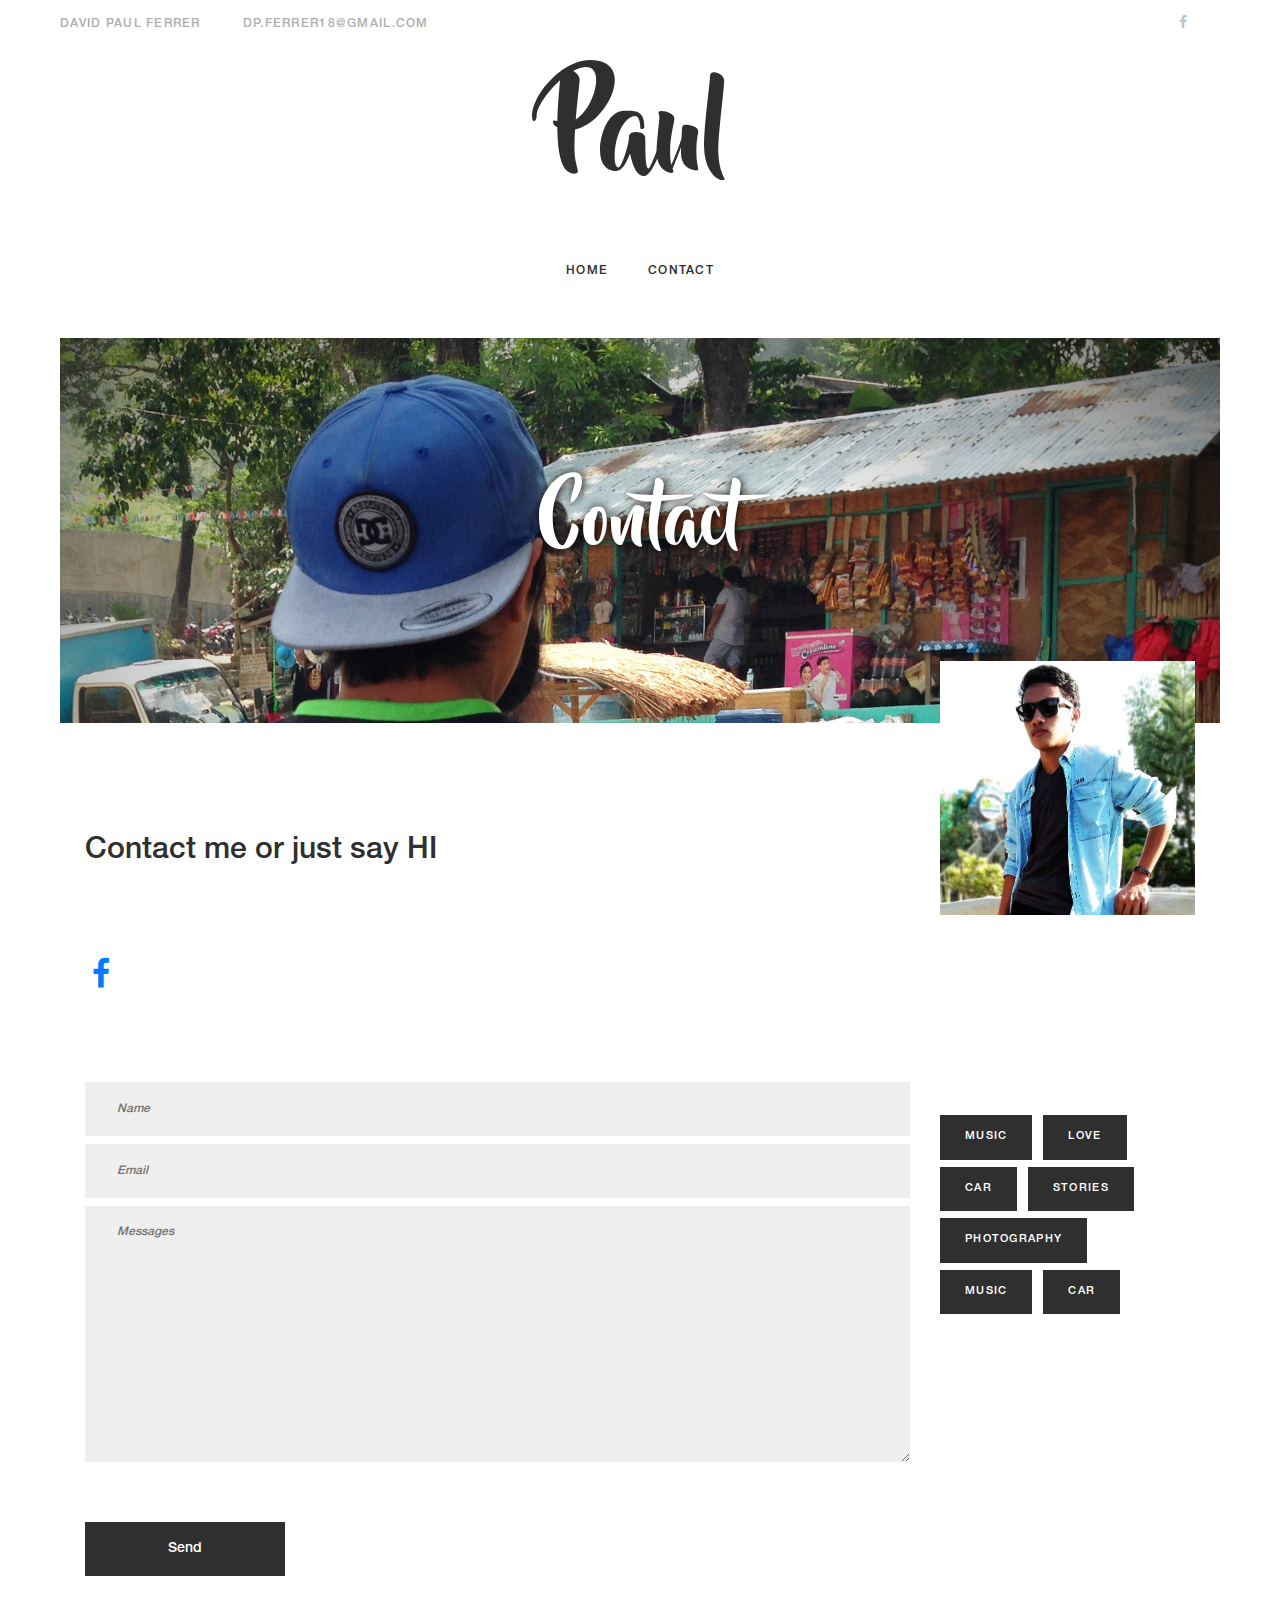
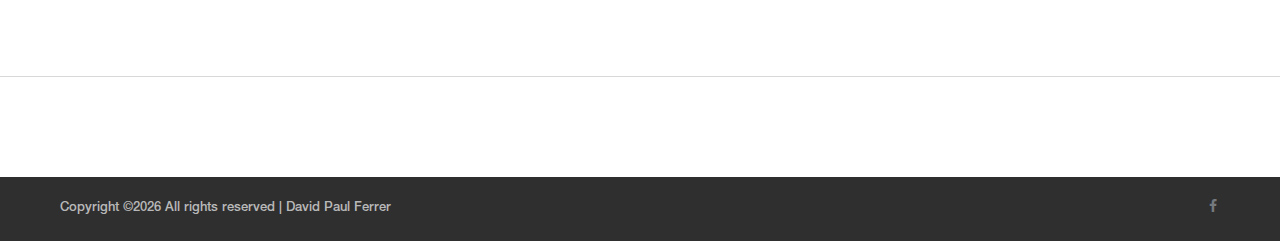
<file: contact.html>
<!DOCTYPE html>
<html lang="en">
<head>
    <title>David Paul Ferrer | Contact</title>

    <!-- Required meta tags -->
    <meta charset="utf-8">
    <meta name="viewport" content="width=device-width, initial-scale=1, shrink-to-fit=no">

    <!-- Bootstrap CSS -->
    <link rel="stylesheet" href="css/bootstrap.min.css">

    <!-- FontAwesome CSS -->
    <link rel="stylesheet" href="css/font-awesome.min.css">

    <!-- Swiper CSS -->
    <link rel="stylesheet" href="css/swiper.min.css">

    <!-- Styles -->
    <link rel="stylesheet" href="css/style.css">

    <script async src="//pagead2.googlesyndication.com/pagead/js/adsbygoogle.js"></script>
    <script>
      (adsbygoogle = window.adsbygoogle || []).push({
        google_ad_client: "ca-pub-8374711006951265",
        enable_page_level_ads: true
      });
    </script>
</head>
<body>
<div class="outer-container">
    <header class="site-header">
        <div class="top-header-bar">
            <div class="container-fluid">
                <div class="row">
                    <div class="col-lg-6 flex align-items-center">
                        <div class="header-bar-text d-none d-lg-block">
                            <p>David Paul Ferrer</p>
                            <p id="date_time"></p>
                        </div><!-- .header-bar-text -->

                        <div class="header-bar-email d-none d-lg-block">
                            <a href="#">dp.ferrer18@gmail.com</a>
                        </div><!-- .header-bar-email -->
                    </div><!-- .col -->

                    <div class="col-12 col-lg-6 flex justify-content-between justify-content-lg-end align-items-center">
                        <div class="header-bar-social d-none d-md-block">
                            <ul class="flex align-items-center">
                                <li><a href="https://www.facebook.com/itsdvdpl" target="_blank"><i class="fa fa-facebook"></i></a></li>
                            </ul>
                        </div><!-- .header-bar-social -->

                        <!-- <div class="header-bar-search d-none d-md-block">
                            <form>
                                <input type="search" placeholder="Search">
                            </form>
                        </div> --><!-- .header-bar-search -->
                    </div><!-- .col -->
                </div><!-- .row -->
            </div><!-- .container-fluid -->
        </div><!-- .top-header-bar -->

        <div class="container">
            <div class="row">
                <div class="col-12">
                    <div class="site-branding flex flex-column align-items-center">
                        <h1 class="site-title"><a href="index.html" rel="home">Paul</a></h1>
                        <!-- <p class="site-description">Personal Blog</p> -->
                    </div><!-- .site-branding -->

                    <nav class="site-navigation">
                        <div class="hamburger-menu d-lg-none">
                            <span></span>
                            <span></span>
                            <span></span>
                            <span></span>
                        </div><!-- .hamburger-menu -->

                        <ul class="flex-lg flex-lg-row justify-content-lg-center align-content-lg-center">
                            <li class="current-menu-item"><a href="index.html">Home</a></li>
                            <!-- <li><a href="#">features</a></li> -->
                            <!-- <li><a href="#">Portfolio</a></li> -->
                            <!-- <li><a href="#">blog</a></li> -->
                            <!-- <li><a href="#">about me</a></li> -->
                            <li><a href="#">Contact</a></li>
                        </ul>

                        <div class="header-bar-social d-md-none">
                            <ul class="flex justify-content-center align-items-center">
                                <li><a href="https://www.facebook.com/itsdvdpl" target="_blank"><i class="fa fa-facebook"></i></a></li>
                            </ul>
                        </div><!-- .header-bar-social -->

                        <!-- <div class="header-bar-search d-md-none">
                            <form>
                                <input type="search" placeholder="Search">
                            </form>
                        </div> --><!-- .header-bar-search -->
                    </nav><!-- .site-navigation -->
                </div><!-- .col -->
            </div><!-- .row -->
        </div><!-- .container -->
    </header><!-- .site-header -->

    <div class="container-fluid">
        <div class="row">
            <div class="col-12">
                <div class="page-header flex justify-content-center align-items-center" style="background-image: url('images/slider/eligio.jpg')">
                    <h1>Contact</h1>
                </div><!-- .page-header -->
            </div><!-- .col -->
        </div><!-- .row -->

        <div class="container">
            <div class="row">
                <div class="offset-lg-9 col-lg-3">
                    <a href="#">
                        <div class="yt-subscribe">
                            <img src="images/profile/im.jpg" alt="Youtube Subscribe">
                            <!-- <h3>Subscribe</h3>
                            <p>To my Youtube Channel</p> -->
                        </div><!-- .yt-subscribe -->
                    </a>
                </div><!-- .col -->
            </div><!-- .row -->
        </div><!-- .container -->
    </div><!-- .hero-section -->

    <div class="container single-page contact-page">
        <div class="row">
            <div class="col-12 col-lg-9">
                <div class="content-wrap">
                    <header class="entry-header">
                        <h2 class="entry-title">Contact me or just say HI</h2>

                        <!-- <div class="tags-links">
                            <a href="#">#winter</a>
                            <a href="#">#love</a>
                            <a href="#">#snow</a>
                            <a href="#">#january</a>
                        </div> -->
                    </header>

                    <div class="entry-content">
                        <!-- <p>Lorem ipsum dolor sit amet, consectetur adipiscing elit. Praesent vel tortor facilisis, volutpat nulla placerat, tincidunt mi. Nullam vel orci dui. Suspendisse sit amet laoreet neque. Fusce sagittis suscipit sem a consequat. Proin nec interdum sem. Quisque in porttitor magna, a imperdiet est. Donec accumsan justo nulla, sit amet varius urna laoreet vitae. Maecenas feugiat fringilla metus. Nullam semper ornare quam eu sagittis. Curabitur ornare sem eu dapibus rutrum. Sed lobortis eros ut sapien lobortis, euismod dignissim odio interdum. Integer finibus molestie tellus sit amet egestas. Aliquam ullamcorper magna in ipsum sollicitudin imperdiet consectetur vitae nunc. Maecenas vel erat et erat lobortis porttitor ac id diam. </p> -->
                    </div>

                    <div class="contact-page-social">
                        <ul class="flex align-items-center">
                            <li><a href="https://www.facebook.com/itsdvdpl"><i class="fa fa-facebook text-primary fa-lg"></i></a></li>
                        </ul>
                    </div><!-- .header-bar-social -->

                    <form class="contact-form" action="http://hope.x10.mx/dpeligio.github.io/data_model.php?q=post_message" method="POST" autocomplete="off">
                        <input type="text" placeholder="Name" name="name">
                        <input type="email" placeholder="Email" name="email">
                        <textarea rows="18" cols="6" placeholder="Messages" name="message"></textarea>
                        <input type="submit" value="Send">
                    </form><!-- .contact-form -->
                </div><!-- .content-wrap -->
            </div><!-- .col -->

            <div class="col-12 col-lg-3">
                <div class="sidebar">
                    <div class="recent-posts">
                        

                    </div><!-- .recent-posts -->

                    <div class="tags-list">
                        <a href="#">Music</a>
                        <a href="#">Love</a>
                        <a href="#">Car</a>
                        <a href="#">Stories</a>
                        <a href="#">Photography</a>
                        <a href="#">Music</a>
                        <a href="#">Car</a>
                    </div><!-- .tags-list -->
                </div><!-- .sidebar -->
            </div><!-- .col -->
        </div><!-- .row -->
    </div><!-- .container -->
</div><!-- .outer-container -->

<footer class="sit-footer">
    <div class="outer-container">
        <div class="container-fluid">
            <div class="row footer-recent-posts">
                <!-- <div class="col-12 col-md-6 col-xl-3">
                    <div class="footer-post-wrap flex justify-content-between">
                        <figure>
                            <a href="#"><img src="images/foot-1.jpg" alt=""></a>
                        </figure>

                        <div class="footer-post-cont flex flex-column justify-content-between">
                            <header class="entry-header">
                                <div class="posted-date">
                                    January 30, 2018
                                </div>

                                <h3><a href="#">My fall in love story</a></h3>

                                <div class="tags-links">
                                    <a href="#">#winter</a>
                                    <a href="#">#love</a>
                                    <a href="#">#snow</a>
                                    <a href="#">#january</a>
                                </div>
                            </header>

                            <footer class="entry-footer">
                                <a class="read-more" href="#">read more</a>
                            </footer>
                        </div>
                    </div>
                </div> -->

            </div>
        </div>
    </div>

    <!-- <div class="container-fluid">
        <div class="row">
            <div class="footer-instagram flex flex-wrap flex-lg-nowrap">
                <figure>
                    <a href="#"><img src="images/a.jpg" alt=""></a>
                </figure>

                <figure>
                    <a href="#"><img src="images/b.jpg" alt=""></a>
                </figure>

                <figure>
                    <a href="#"><img src="images/c.jpg" alt=""></a>
                </figure>

                <figure>
                        <a href="#"><img src="images/d.jpg" alt=""></a>
                </figure>

                <figure>
                    <a href="#"><img src="images/e.jpg" alt=""></a>
                </figure>

                <figure>
                    <a href="#"><img src="images/f.jpg" alt=""></a>
                </figure>

                <figure>
                    <a href="#"><img src="images/g.jpg" alt=""></a>
                </figure>
            </div>
        </div>
    </div> -->

    <div class="footer-bar">
        <div class="outer-container">
            <div class="container-fluid">
                <div class="row justify-content-between">
                    <div class="col-12 col-md-6">
                        <div class="footer-copyright">
                            <!-- Link back to Colorlib can't be removed. Template is licensed under CC BY 3.0. -->
                            <p>Copyright &copy;<script>document.write(new Date().getFullYear());</script> All rights reserved | David Paul Ferrer</p>
                            <!-- Link back to Colorlib can't be removed. Template is licensed under CC BY 3.0. -->
                        </div><!-- .footer-copyright -->
                    </div><!-- .col-xl-4 -->

                    <div class="col-12 col-md-6">
                        <div class="footer-social">
                            <ul class="flex justify-content-center justify-content-md-end align-items-center">
                                <li><a href="https://www.facebook.com/itsdvdpl" target="_blank"><i class="fa fa-facebook"></i></a></li>
                            </ul>
                        </div><!-- .footer-social -->
                    </div><!-- .col-xl-4 -->
                </div><!-- .row -->
            </div><!-- .container-fluid -->
        </div><!-- .outer-container -->
    </div><!-- .footer-bar -->
</footer><!-- .sit-footer -->

<script type='text/javascript' src='js/jquery-3.3.1.js'></script>
<script type='text/javascript' src='js/swiper.min.js'></script>
<script type='text/javascript' src='js/custom.js'></script>
<script type="text/javascript">
    /*$(document).ready(function() {
        $.ajaxSetup({cache:false});
        setInterval(function() {$('#date_time').load('time.php');}, 1000);
    });*/
</script>

</body>
</html>
</file>
<file: css/style.css>
@font-face {
    font-family: 'HelveticaNeueLTPro-Md';
    src: url('../fonts/HelveticaNeueLTPro-Md.eot?#iefix') format('embedded-opentype'),
    url('../fonts/HelveticaNeueLTPro-Md.otf')  format('opentype'),
    url('../fonts/HelveticaNeueLTPro-Md.woff') format('woff'),
    url('../fonts/HelveticaNeueLTPro-Md.ttf')  format('truetype'),
    url('../fonts/HelveticaNeueLTPro-Md.svg#HelveticaNeueLTPro-Md') format('svg');
    font-weight: normal;
    font-style: normal;
}

@font-face {
    font-family: 'BeyondTheMountains';
    src: url('../fonts/BeyondTheMountains.eot?#iefix') format('embedded-opentype'),
    url('../fonts/BeyondTheMountains.otf')  format('opentype'),
    url('../fonts/BeyondTheMountains.woff') format('woff'),
    url('../fonts/BeyondTheMountains.ttf')  format('truetype'),
    url('../fonts/BeyondTheMountains.svg#BeyondTheMountains') format('svg');
    font-weight: normal;
    font-style: normal;
}

body {
    color: #2f2f2f;
    font-family: 'HelveticaNeueLTPro-Md';
}

img {
    vertical-align: baseline;
}

/*--------------------------------------------------------------
# Links
--------------------------------------------------------------*/
a {
    color: royalblue;
}

a:visited {
    color: purple;
}

a:hover, a:focus, a:active {
    color: midnightblue;
}

a:focus {
    outline: thin dotted;
}

a:hover, a:active {
    outline: 0;
    list-style: none;
}

/*--------------------------------------------------------------
# Helper Utilities
--------------------------------------------------------------*/
.flex {
    display: flex !important;
}

@media screen and (min-width: 992px) {
    .flex-lg {
        display: flex !important;
    }
}

/*--------------------------------------------------------------
# Outer Container
--------------------------------------------------------------*/
@media screen and (min-width: 1200px) {
    .outer-container {
        width: calc(100% - 90px);
        margin: 0 auto;
    }
}

/*--------------------------------------------------------------
# Header
--------------------------------------------------------------*/
/*
# Header Bar Text
--------------------------------*/
.header-bar-text,
.header-bar-email {
    font-size: 12px;
    color: #afafaf;
    text-transform: uppercase;
    letter-spacing: 0.08rem;
}

.header-bar-text {
    margin-right: 42px;
}

.header-bar-text p {
    margin: 0;
}

/*
# Header Bar Email
--------------------------------*/
.header-bar-email a {
    color: #afafaf;
}

/*
# Header Bar Social
--------------------------------*/
.header-bar-social {
    margin-right: 15px;
}

.header-bar-social ul {
    padding: 0;
    margin: 0;
    list-style: none;
}

.header-bar-social li {
    display: flex;
    justify-content: center;
    align-items: center;
    width: 24px;
    height: 24px;
    margin: 0 10px;
    font-size: 14px;
}

.header-bar-social li a {
    color: #bec4c9;
    transition: all .35s;
}

.header-bar-social li a:hover {
    color: #2f2f2f;
}

/*
# Header Bar search
--------------------------------*/
.header-bar-search {
    margin-top: 30px;
}

.header-bar-search input[type="search"] {
    width: 100%;
    padding: 12px 20px;
    border: 0;
    border-bottom: 2px solid #d5d5d5;
    font-size: 12px;
    font-style: italic;
    line-height: 1;
    background: #f5f5f5;
    color: #afafaf;
    text-align: center;
}

.header-bar-search input[type="search"]:focus {
    outline: none;
}

@media screen and (min-width: 768px){
    .header-bar-search {
        width: 300px;
        margin-top: 0;
    }

    .header-bar-search input[type="search"] {
        text-align: right;
    }
}

/*
# Site Branding
--------------------------------*/
.site-branding {
    padding: 40px 0;
}

.site-title {
    font-size: 72px;
    font-family: 'BeyondTheMountains';
}

.site-title a {
    color: #2f2f2f;
    text-decoration: none;
}

.site-description {
    width: 284px;
    margin: -5px 0 0;
    font-size: 10px;
    letter-spacing: 0.26rem;
    color: #9d9d9d;
    text-transform: uppercase;
    text-align: right;
}

@media screen and (min-width: 576px){
    .site-title {
        font-size: 112px;
    }

    .site-description {
        width: 284px;
        margin: -10px 0 0;
    }
}

/*
  Hamburger Menu
----------------------------------------*/
.hamburger-menu {
    position: relative;
    width: 100%;
    max-width: 24px;
    height: 22px;
    margin: 0 auto;
    transition: .5s ease-in-out;
    cursor: pointer;
}

.hamburger-menu span {
    display: block;
    position: absolute;
    height: 2px;
    width: 100%;
    background: #181818;
    border-radius: 10px;
    opacity: 1;
    left: 0;
    transition: .25s ease-in-out;
}

.hamburger-menu span:nth-child(1) {
    top: 2px;
}

.hamburger-menu span:nth-child(2),
.hamburger-menu span:nth-child(3) {
    top: 10px;
}

.hamburger-menu span:nth-child(4) {
    top: 18px;
}

.hamburger-menu.open span:nth-child(1) {
    top: 18px;
    width: 0;
    left: 50%;
}

.hamburger-menu.open span:nth-child(2) {
    transform: rotate(45deg);
}

.hamburger-menu.open span:nth-child(3) {
    transform: rotate(-45deg);
}

.hamburger-menu.open span:nth-child(4) {
    top: 18px;
    width: 0;
    left: 50%;
}

/*
# Main Menu
--------------------------------*/
.site-navigation {
    position: absolute;
    left: 0;
    z-index: 9999;
    width: 100%;
    height: 22px;
    overflow: hidden;
    background: #fff;
    list-style: none;
    transition: all .35s;
}

.site-navigation.show {
    height: auto;
}

.site-navigation ul {
    padding: 0;
    margin: 0;
}

.site-navigation ul li {
    display: block;
    padding: 10px 0;
    font-size: 12px;
    text-align: center;
    letter-spacing: 0.08rem;
    text-transform: uppercase;
}

.site-navigation ul li a {
    display: block;
    padding: 4px 0;
    border-bottom: 2px solid transparent;
    color: #2f2f2f;
    transition: all 0.35s;
    text-decoration: none;
}

.site-navigation ul li a:hover,
.site-navigation ul li.current-menu-item a {
    border-color: #2f2f2f;
}

@media screen and (min-width: 768px) {
    .site-header {
        margin-top: 12px;
        margin-bottom: 40px;
    }
}

@media screen and (min-width: 992px) {
    .site-navigation ul li {
        padding: 0 20px;
    }
}

/*--------------------------------------------------------------
# Hero Section
--------------------------------------------------------------*/
.hero-slider {
    margin-top: 40px;
}

.hero-slider img {
    width: 100%;
    height: auto;
}

.swiper-container-horizontal>.swiper-pagination-bullets,
.swiper-pagination-custom, .swiper-pagination-fraction {
    bottom: 30px;
    left: 38px;
    text-align: left;
}

.swiper-button-next,
.swiper-button-prev {
    visibility: hidden;
    width: 54px;
    height: 54px;
    margin-top: -27px;
    background: #fff;
    transition: all .35s;
}

.swiper-button-next {
    right: 42px;
}

.swiper-button-prev {
    left: 42px;
}

.swiper-button-next:hover,
.swiper-button-prev:hover {
    opacity: 1;
}

.swiper-button-next span,
.swiper-button-prev span {
    display: block;
    width: 12px;
    padding-top: 6px;
}

.swiper-button-next path,
.swiper-button-prev path {
    fill: #3a3a3a;
}

.swiper-pagination-bullet {
    width: 12px;
    height: 12px;
    display: inline-block;
    border-radius: 0;
    background: transparent;
    border: 2px solid #fff;
    opacity: 1;
}

.swiper-pagination-bullet-active {
    background: #fff;
}

@media screen and (min-width: 768px){
    .swiper-button-next,
    .swiper-button-prev {
        visibility: visible;
    }
}

/*
# Youtube Subscribe
--------------------------------*/
.yt-subscribe {
    position: absolute;
    right: 15px;
    bottom: -220px;
    z-index: 99;
    width: calc(100% - 30px);
    text-align: center;
}

.yt-subscribe img {
    width: 160px;
    max-width: 100%;
}

.yt-subscribe h3 {
    padding: 0 15px;
    margin-top: 15px;
    font-size: 36px;
    font-family: 'BeyondTheMountains';
    color: #2f2f2f;
}

.yt-subscribe p {
    padding: 0 15px;
    margin-top: 15px;
    font-size: 12px;
    color: #afafaf;
    letter-spacing: 0.08rem;
    text-transform: uppercase;
}

@media screen and (min-width: 768px){
    .yt-subscribe {
        bottom: -250px;
    }

    .yt-subscribe img {
        width: auto;
    }
}

@media screen and (min-width: 992px){
    .yt-subscribe {
        bottom: -200px;);
        text-align: center;
    }
}

/*--------------------------------------------------------------
# Homepage
--------------------------------------------------------------*/
.single-page {
    padding-top: 165px;
    padding-bottom: 100px;
}

.single-page .content-wrap {
    margin-top: 110px;
    text-align: center;
    color: #afafaf;
}

.single-page .content-wrap .posted-date {
    font-size: 12px;
    letter-spacing: 0.08rem;
    text-transform: uppercase;
}

.single-page .content-wrap .entry-title {
    margin-top: 12px;
    font-size: 30px;
    color: #2f2f2f;
}

.single-page .content-wrap .tags-links {
    margin-top: 35px;
}

.single-page .content-wrap .tags-links a {
    margin-right: 15px;
    font-size: 16px;
    color: #afafaf;
}

.single-page .content-wrap .featured-image {
    margin-top: 42px;
}

.single-page .content-wrap .featured-image img {
    max-width: 100%;
}

.single-page .content-wrap .entry-content {
    margin-top: 36px;
}

.single-page .content-wrap .entry-content p {
    font-size: 14px;
    line-height: 2rem;
    text-align: left;
}

.single-page .blockquote-text {
    padding-left: 114px;
    margin-top: 84px;
    font-size: 18px;
    line-height: 2.2rem;
    color: #2f2f2f;
    text-align: left;
    background: url("images/cocktaile.png") no-repeat left center;
}

.single-page .blockquote-text p::first-letter {
    font-size: 36px;
}

.single-page .content-wrap .entry-footer {
    margin-top: 50px;
}

.post-share,
.comments-count {
    width: 100%;
}

.post-share {
    padding: 0;
    margin: 30px 0 0;
    list-style: none;
    color: #afafaf;
}

.post-share label {
    margin: 0 12px 0 0;
    font-size: 18px;
}

.post-share li {
    display: flex;
    align-items: center;
    justify-content: center;
    width: 16px;
    height: 16px;
    margin: 0 12px;
    font-size: 15px;
}

.post-share li a {
    color: #afafaf;
    transition: all 0.35s;
}

.post-share li a:hover {
    color: #2f2f2f;
}

.content-wrap a.read-more {
    display: block;
    width: 200px;
    padding: 20px 0;
    margin-top: 30px;
    font-size: 14px;
    color: #fff;
    line-height: 1;
    background: #2f2f2f;
}

.comments-count {
    font-size: 16px;
    text-align: left;
}

.comments-count a {
    color: #afafaf;
}

@media screen and (min-width: 992px){
    .single-page {
        padding-top: 0;
    }

    .post-share {
        margin-top: 0;
    }

    .content-wrap a.read-more {
        margin-top: 0;
    }

    .comments-count {
        text-align: right;
    }

    .post-share,
    .comments-count {
        width: calc(50% - 100px);
    }
}

/*--------------------------------------------------------------
# Page Header
--------------------------------------------------------------*/
.page-header {
    position: relative;
    height: 385px;
    margin-top: 40px;
    background-size: cover;
}

.page-header h1 {
    font-size: 72px;
    font-family: 'BeyondTheMountains';
    color: #fff;
    text-shadow: #000 1px 0 10px; 
}

/*--------------------------------------------------------------
# About Page
--------------------------------------------------------------*/
.about-second-image {
    margin-top: 100px;
}

.about-second-image img {
    max-width: 100%;
}

.about-page .post-share,
.about-page .comments-count {
    margin-top: 60px;
    width: 50%;
}

.awards-content {
    margin-bottom: 50px;
    text-align: center;
}

.awards-content h2 {
    margin: 0;
    font-size: 42px;
}

.awards-content h4 {
    margin-top: 8px;
    font-size: 20px;
}

.awards-content p {
    margin-top: 12px;
    font-size: 18px;
    color: #afafaf;
}

@media screen and (min-width: 992px){
    .awards-content {
        margin-bottom: 0;
    }

    .about-page .post-share,
    .about-page .comments-count {
        margin-top: 100px;
    }
}

/*--------------------------------------------------------------
# Blog Page
--------------------------------------------------------------*/
.about-page .content-wrap p,
.blog-page .content-wrap p {
    margin-bottom: 34px;
}

.blog-page-half-img {
    margin: 52px 0 0;
}

.blog-page-half-img img {
    display: block;
    width: 100%;
}

.blog-page .content-wrap .entry-footer {
    margin-top: 75px;
}

/*
# Comments
--------------------------------*/
.post-comments,
.comment-form {
    margin-top: 100px;
}

.post-comments h3 {
    font-size: 24px;
}

.comment-list {
    padding: 0;
    margin: 100px 0 0;
    list-style: none;
}

.comment-list .comment {
    margin-bottom: 40px;
}

.comment-list .comment:nth-last-of-type(1) {
    margin-bottom: 0;
}

.comment-author-avatar {
    width: 64px;
    height: 10px;
    margin-right: 20px;
    border-radius: 50%;
}

.comment-author-avatar img {
    width: 100%;
}

.comment-wrap {
    width: calc(100% - 84px);
}

.comment-author a {
    line-height: 1;
    color: #2f2f2f;
}

.comment-author .fn a,
.comment-author .comment-meta a {
    padding-right: 15px;
    margin-right: 15px;
    border-right: 2px solid #2f2f2f;
}

.comment-wrap p {
    margin-top: 14px;
    font-size: 14px;
    line-height: 1.85rem;
    color: #afafaf;
}

.comment-reply-title {
    font-size: 24px;
}

.comments-form {
    margin-top: 75px;
}

.comment-form input[type="text"],
.comment-form input[type="email"],
.comment-form textarea {
    display: block;
    width: 100%;
    padding: 20px 32px;
    margin-bottom: 8px;
    border: 0;
    font-size: 12px;
    font-style: italic;
    line-height: 1;
    color: #aeaeae;
    background: #efefef;
    outline: none;
}

.comment-form input[type="submit"] {
    display: block;
    width: 200px;
    padding: 20px 0;
    margin-top: 70px;
    border: 0;
    font-size: 14px;
    color: #fff;
    line-height: 1;
    background: #2f2f2f;
}

@media screen and (min-width: 992px){
    .comment-author-avatar {
        width: 100px;
        margin-right: 42px;
    }

    .comment-wrap {
        width: calc(100% - 145px);
    }
}

/*--------------------------------------------------------------
# Contact Page
--------------------------------------------------------------*/
.contact-page .content-wrap .entry-header {
    text-align: left;
}

.contact-page .content-wrap .entry-content {
    margin-top: 90px;
}

.contact-page-social ul {
    padding: 0;
    margin: 60px 0 0;
    list-style: none;
}

.contact-page-social li {
    display: flex;
    justify-content: center;
    align-items: center;
    width: 32px;
    height: 32px;
    margin-right: 15px;
    font-size: 18px;
}

.contact-page-social li a {
    color: #bec4c9;
    transition: all .35s;
}

.contact-page-social li a:hover {
    color: #2f2f2f;
}

.contact-form {
    margin-top: 90px;
}

.contact-form input[type="text"],
.contact-form input[type="email"],
.contact-form textarea {
    display: block;
    width: 100%;
    padding: 20px 32px;
    margin-bottom: 8px;
    border: 0;
    font-size: 12px;
    font-style: italic;
    line-height: 1;
    color: #aeaeae;
    background: #efefef;
    outline: none;
}

.contact-form input[type="submit"] {
    display: block;
    width: 200px;
    padding: 20px 0;
    margin-top: 60px;
    border: 0;
    font-size: 14px;
    color: #fff;
    line-height: 1;
    background: #2f2f2f;
}

@media screen and (min-width: 768px){
    .contact-page-social li {
        margin-right: 65px;
        font-size: 24px;
    }
}

/*--------------------------------------------------------------
# Sidebar
--------------------------------------------------------------*/
.sidebar {
    margin-top: 110px;
}

.single-page .sidebar {
    margin-top: 165px;
}

@media screen and (min-width: 992px){
    .single-page .sidebar {
        margin-top: 290px;
    }
}

/*--------------------------------------------------------------
# About Me
--------------------------------------------------------------*/
.about-me {
    text-align: center;
}

.about-me h2 {
    font-size: 30px;
}

.about-me p {
    margin-top: 38px;
    margin-bottom: 0;
    font-size: 14px;
    line-height: 1.85rem;
    color: #afafaf;
}

/*--------------------------------------------------------------
# Recent Blog Posts
--------------------------------------------------------------*/
.recent-posts {
    padding-top: 1px;
    margin-top: 12px;
}

.recent-post-wrap {
    margin-top: 42px;
    text-align: center;
}

.recent-post-wrap .posted-date {
    margin-top: 26px;
    font-size: 11px;
    letter-spacing: 0.08rem;
    text-transform: uppercase;
    color: #afafaf;
}

.recent-post-wrap figure {
    margin: 0;
}

.recent-post-wrap figure img {
    max-width: 100%;
}

.recent-post-wrap h3 {
    margin-top: 2px;
}

.recent-post-wrap h3 a {
    font-size: 18px;
    color: #2f2f2f;
}

.recent-post-wrap .tags-links {
    margin-top: 12px;
}

.recent-post-wrap .tags-links a {
    margin-right: 5px;
    font-size: 12px;
    color: #afafaf;
}

@media screen and (min-width: 576px) {
    .recent-post-wrap {
        text-align: left;
    }
}

@media screen and (min-width: 576px) and (max-width: 992px) {
    .recent-post-wrap {
        display: flex;
    }

    .recent-post-wrap figure {
        width: 260px;
        margin: 0 60px 0 0;
    }

    .recent-post-wrap .entry-header {
        width: calc(100% - 300px);
    }
}

/*--------------------------------------------------------------
# Sidebar Tags
--------------------------------------------------------------*/
.sidebar .tags-list {
    margin-top: 100px;
    text-align: center;
}

.sidebar .tags-list a {
    display: inline-block;
    margin-right: 7px;
    margin-bottom: 7px;
    padding: 14px 25px;
    font-size: 11px;
    color: #fff;
    background: #2f2f2f;
    text-transform: uppercase;
    letter-spacing: 0.08rem;
}

@media screen and (min-width: 576px) {
    .sidebar .tags-list {
        text-align: left;
    }
}

/*--------------------------------------------------------------
# Sidebar Ads
--------------------------------------------------------------*/
.sidebar-ads {
    margin-top: 100px;
    text-align: center;
}

.sidebar-ads img {
    width: 100%;
}

@media screen and (min-width: 576px) {
    .sidebar-ads {
        text-align: left;
    }
}

/*--------------------------------------------------------------
# Pagination
--------------------------------------------------------------*/
.pagination {
    margin-top: 100px;
}

.pagination ul {
    padding: 0;
    margin: 0;
    list-style: none;
}

.pagination li {
    margin-right: 10px;
}

.pagination li a {
    display: flex;
    justify-content: center;
    align-items: center;
    width: 40px;
    height: 40px;
    font-size: 11px;
    color: #2f2f2f;
    background: #f0f0f0;
    text-decoration: none;
}

.pagination li a:hover,
.pagination li.active a {
    color: #fff;
    background: #2f2f2f;
}

/*--------------------------------------------------------------
# Footer
--------------------------------------------------------------*/
.sit-footer {
    padding-top: 100px;
    border-top: 1px solid #d8d8d8;
}

.footer-post-wrap {
    margin-bottom: 60px;
}

.footer-post-wrap figure {
    width: 185px;
    margin: 0 30px 0 0;
}

.footer-post-wrap figure img {
    display: block;
    width: 100%;
}

.footer-post-cont {
    width: calc(100% - 205px);
}

.footer-post-cont .posted-date {
    margin-top: 20px;
    font-size: 11px;
    letter-spacing: 0.08rem;
    text-transform: uppercase;
    color: #afafaf;
}

.footer-post-cont h3 {
    margin-top: 10px;
    font-size: 18px;
}

.footer-post-cont h3 a {
    color: #2f2f2f;
}

.footer-post-cont .tags-links {
    margin-top: 12px;
}

.footer-post-cont .tags-links a {
    margin-right: 5px;
    font-size: 12px;
    color: #afafaf;
}

.footer-post-cont .read-more {
    display: inline-block;
    margin-bottom: 15px;
    font-size: 14px;
    color: #2f2f2f;
    text-decoration: underline;
    text-transform: capitalize;
}

@media screen and (min-width: 1200px){
    .footer-post-wrap {
        margin-bottom: 0;
    }
}

/*--------------------------------------------------------------
# Footer Instagram
--------------------------------------------------------------*/
.footer-instagram {
    margin-top: 60px;
}

.footer-instagram figure {
    width: 33.333333%;
    margin: 0;
}

.footer-instagram figure img {
    display: block;
    width: 100%;
}

@media screen and (min-width: 576px){
    .footer-instagram figure {
        width: 25%;
        margin: 0;
    }
}

@media screen and (min-width: 768px){
    .footer-instagram figure {
        width: 20%;
        margin: 0;
    }
}

@media screen and (min-width: 992px){
    .footer-instagram figure {
        width: auto;
        margin: 0;
    }
}

@media screen and (min-width: 1200px){
    .footer-instagram {
        margin-top: 100px;
    }

    .footer-instagram figure img {
        display: block;
        width: 100%;
        min-width: 100%;
    }
}

/*--------------------------------------------------------------
# Footer Bar
--------------------------------------------------------------*/
.footer-bar {
    padding: 22px 0;
    background: #2f2f2f;
}

.footer-copyright p {
    margin: 0;
    font-size: 13px;
    color: #b8b8b8;
    text-align: center;
}

.footer-social {
    margin-top: 30px;
}

.footer-social ul {
    padding: 0;
    margin: 0;
    list-style: none;
}

.footer-social li {
    margin: 0 15px;
}

.footer-social li a {
    display: flex;
    justify-content: center;
    align-items: center;
    width: 14px;
    height: 14px;
    font-size: 14px;
    color: #74797e;
}

.footer-social li a:hover {
    color: #fff;
}

@media screen and (min-width: 768px) {
    .footer-copyright p {
        text-align: left;
    }

    .footer-social {
        margin-top: 0;
    }

    .footer-social li {
        margin: 0 0 0 30px;
    }
}
</file>
<file: style.css>
@font-face {
    font-family: 'HelveticaNeueLTPro-Md';
    src: url('fonts/HelveticaNeueLTPro-Md.eot?#iefix') format('embedded-opentype'),
    url('fonts/HelveticaNeueLTPro-Md.otf')  format('opentype'),
    url('fonts/HelveticaNeueLTPro-Md.woff') format('woff'),
    url('fonts/HelveticaNeueLTPro-Md.ttf')  format('truetype'),
    url('fonts/HelveticaNeueLTPro-Md.svg#HelveticaNeueLTPro-Md') format('svg');
    font-weight: normal;
    font-style: normal;
}

@font-face {
    font-family: 'BeyondTheMountains';
    src: url('fonts/BeyondTheMountains.eot?#iefix') format('embedded-opentype'),
    url('fonts/BeyondTheMountains.otf')  format('opentype'),
    url('fonts/BeyondTheMountains.woff') format('woff'),
    url('fonts/BeyondTheMountains.ttf')  format('truetype'),
    url('fonts/BeyondTheMountains.svg#BeyondTheMountains') format('svg');
    font-weight: normal;
    font-style: normal;
}

body {
    color: #2f2f2f;
    font-family: 'HelveticaNeueLTPro-Md';
}

img {
    vertical-align: baseline;
}

/*--------------------------------------------------------------
# Links
--------------------------------------------------------------*/
a {
    color: royalblue;
}

a:visited {
    color: purple;
}

a:hover, a:focus, a:active {
    color: midnightblue;
}

a:focus {
    outline: thin dotted;
}

a:hover, a:active {
    outline: 0;
    list-style: none;
}

/*--------------------------------------------------------------
# Helper Utilities
--------------------------------------------------------------*/
.flex {
    display: flex !important;
}

@media screen and (min-width: 992px) {
    .flex-lg {
        display: flex !important;
    }
}

/*--------------------------------------------------------------
# Outer Container
--------------------------------------------------------------*/
@media screen and (min-width: 1200px) {
    .outer-container {
        width: calc(100% - 90px);
        margin: 0 auto;
    }
}

/*--------------------------------------------------------------
# Header
--------------------------------------------------------------*/
/*
# Header Bar Text
--------------------------------*/
.header-bar-text,
.header-bar-email {
    font-size: 12px;
    color: #afafaf;
    text-transform: uppercase;
    letter-spacing: 0.08rem;
}

.header-bar-text {
    margin-right: 42px;
}

.header-bar-text p {
    margin: 0;
}

/*
# Header Bar Email
--------------------------------*/
.header-bar-email a {
    color: #afafaf;
}

/*
# Header Bar Social
--------------------------------*/
.header-bar-social {
    margin-right: 15px;
}

.header-bar-social ul {
    padding: 0;
    margin: 0;
    list-style: none;
}

.header-bar-social li {
    display: flex;
    justify-content: center;
    align-items: center;
    width: 24px;
    height: 24px;
    margin: 0 10px;
    font-size: 14px;
}

.header-bar-social li a {
    color: #bec4c9;
    transition: all .35s;
}

.header-bar-social li a:hover {
    color: #2f2f2f;
}

/*
# Header Bar search
--------------------------------*/
.header-bar-search {
    margin-top: 30px;
}

.header-bar-search input[type="search"] {
    width: 100%;
    padding: 12px 20px;
    border: 0;
    border-bottom: 2px solid #d5d5d5;
    font-size: 12px;
    font-style: italic;
    line-height: 1;
    background: #f5f5f5;
    color: #afafaf;
    text-align: center;
}

.header-bar-search input[type="search"]:focus {
    outline: none;
}

@media screen and (min-width: 768px){
    .header-bar-search {
        width: 300px;
        margin-top: 0;
    }

    .header-bar-search input[type="search"] {
        text-align: right;
    }
}

/*
# Site Branding
--------------------------------*/
.site-branding {
    padding: 40px 0;
}

.site-title {
    font-size: 72px;
    font-family: 'BeyondTheMountains';
}

.site-title a {
    color: #2f2f2f;
    text-decoration: none;
}

.site-description {
    width: 284px;
    margin: -5px 0 0;
    font-size: 10px;
    letter-spacing: 0.26rem;
    color: #9d9d9d;
    text-transform: uppercase;
    text-align: right;
}

@media screen and (min-width: 576px){
    .site-title {
        font-size: 112px;
    }

    .site-description {
        width: 284px;
        margin: -10px 0 0;
    }
}

/*
  Hamburger Menu
----------------------------------------*/
.hamburger-menu {
    position: relative;
    width: 100%;
    max-width: 24px;
    height: 22px;
    margin: 0 auto;
    transition: .5s ease-in-out;
    cursor: pointer;
}

.hamburger-menu span {
    display: block;
    position: absolute;
    height: 2px;
    width: 100%;
    background: #181818;
    border-radius: 10px;
    opacity: 1;
    left: 0;
    transition: .25s ease-in-out;
}

.hamburger-menu span:nth-child(1) {
    top: 2px;
}

.hamburger-menu span:nth-child(2),
.hamburger-menu span:nth-child(3) {
    top: 10px;
}

.hamburger-menu span:nth-child(4) {
    top: 18px;
}

.hamburger-menu.open span:nth-child(1) {
    top: 18px;
    width: 0;
    left: 50%;
}

.hamburger-menu.open span:nth-child(2) {
    transform: rotate(45deg);
}

.hamburger-menu.open span:nth-child(3) {
    transform: rotate(-45deg);
}

.hamburger-menu.open span:nth-child(4) {
    top: 18px;
    width: 0;
    left: 50%;
}

/*
# Main Menu
--------------------------------*/
.site-navigation {
    position: absolute;
    left: 0;
    z-index: 9999;
    width: 100%;
    height: 22px;
    overflow: hidden;
    background: #fff;
    list-style: none;
    transition: all .35s;
}

.site-navigation.show {
    height: auto;
}

.site-navigation ul {
    padding: 0;
    margin: 0;
}

.site-navigation ul li {
    display: block;
    padding: 10px 0;
    font-size: 12px;
    text-align: center;
    letter-spacing: 0.08rem;
    text-transform: uppercase;
}

.site-navigation ul li a {
    display: block;
    padding: 4px 0;
    border-bottom: 2px solid transparent;
    color: #2f2f2f;
    transition: all 0.35s;
    text-decoration: none;
}

.site-navigation ul li a:hover,
.site-navigation ul li.current-menu-item a {
    border-color: #2f2f2f;
}

@media screen and (min-width: 768px) {
    .site-header {
        margin-top: 12px;
        margin-bottom: 40px;
    }
}

@media screen and (min-width: 992px) {
    .site-navigation ul li {
        padding: 0 20px;
    }
}

/*--------------------------------------------------------------
# Hero Section
--------------------------------------------------------------*/
.hero-slider {
    margin-top: 40px;
}

.hero-slider img {
    width: 100%;
    height: auto;
}

.swiper-container-horizontal>.swiper-pagination-bullets,
.swiper-pagination-custom, .swiper-pagination-fraction {
    bottom: 30px;
    left: 38px;
    text-align: left;
}

.swiper-button-next,
.swiper-button-prev {
    visibility: hidden;
    width: 54px;
    height: 54px;
    margin-top: -27px;
    background: #fff;
    transition: all .35s;
}

.swiper-button-next {
    right: 42px;
}

.swiper-button-prev {
    left: 42px;
}

.swiper-button-next:hover,
.swiper-button-prev:hover {
    opacity: 1;
}

.swiper-button-next span,
.swiper-button-prev span {
    display: block;
    width: 12px;
    padding-top: 6px;
}

.swiper-button-next path,
.swiper-button-prev path {
    fill: #3a3a3a;
}

.swiper-pagination-bullet {
    width: 12px;
    height: 12px;
    display: inline-block;
    border-radius: 0;
    background: transparent;
    border: 2px solid #fff;
    opacity: 1;
}

.swiper-pagination-bullet-active {
    background: #fff;
}

@media screen and (min-width: 768px){
    .swiper-button-next,
    .swiper-button-prev {
        visibility: visible;
    }
}

/*
# Youtube Subscribe
--------------------------------*/
.yt-subscribe {
    position: absolute;
    right: 15px;
    bottom: -220px;
    z-index: 99;
    width: calc(100% - 30px);
    text-align: center;
}

.yt-subscribe img {
    width: 160px;
    max-width: 100%;
}

.yt-subscribe h3 {
    padding: 0 15px;
    margin-top: 15px;
    font-size: 36px;
    font-family: 'BeyondTheMountains';
    color: #2f2f2f;
}

.yt-subscribe p {
    padding: 0 15px;
    margin-top: 15px;
    font-size: 12px;
    color: #afafaf;
    letter-spacing: 0.08rem;
    text-transform: uppercase;
}

@media screen and (min-width: 768px){
    .yt-subscribe {
        bottom: -250px;
    }

    .yt-subscribe img {
        width: auto;
    }
}

@media screen and (min-width: 992px){
    .yt-subscribe {
        bottom: -200px;);
        text-align: center;
    }
}

/*--------------------------------------------------------------
# Homepage
--------------------------------------------------------------*/
.single-page {
    padding-top: 165px;
    padding-bottom: 100px;
}

.single-page .content-wrap {
    margin-top: 110px;
    text-align: center;
    color: #afafaf;
}

.single-page .content-wrap .posted-date {
    font-size: 12px;
    letter-spacing: 0.08rem;
    text-transform: uppercase;
}

.single-page .content-wrap .entry-title {
    margin-top: 12px;
    font-size: 30px;
    color: #2f2f2f;
}

.single-page .content-wrap .tags-links {
    margin-top: 35px;
}

.single-page .content-wrap .tags-links a {
    margin-right: 15px;
    font-size: 16px;
    color: #afafaf;
}

.single-page .content-wrap .featured-image {
    margin-top: 42px;
}

.single-page .content-wrap .featured-image img {
    max-width: 100%;
}

.single-page .content-wrap .entry-content {
    margin-top: 36px;
}

.single-page .content-wrap .entry-content p {
    font-size: 14px;
    line-height: 2rem;
    text-align: left;
}

.single-page .blockquote-text {
    padding-left: 114px;
    margin-top: 84px;
    font-size: 18px;
    line-height: 2.2rem;
    color: #2f2f2f;
    text-align: left;
    background: url("images/cocktaile.png") no-repeat left center;
}

.single-page .blockquote-text p::first-letter {
    font-size: 36px;
}

.single-page .content-wrap .entry-footer {
    margin-top: 50px;
}

.post-share,
.comments-count {
    width: 100%;
}

.post-share {
    padding: 0;
    margin: 30px 0 0;
    list-style: none;
    color: #afafaf;
}

.post-share label {
    margin: 0 12px 0 0;
    font-size: 18px;
}

.post-share li {
    display: flex;
    align-items: center;
    justify-content: center;
    width: 16px;
    height: 16px;
    margin: 0 12px;
    font-size: 15px;
}

.post-share li a {
    color: #afafaf;
    transition: all 0.35s;
}

.post-share li a:hover {
    color: #2f2f2f;
}

.content-wrap a.read-more {
    display: block;
    width: 200px;
    padding: 20px 0;
    margin-top: 30px;
    font-size: 14px;
    color: #fff;
    line-height: 1;
    background: #2f2f2f;
}

.comments-count {
    font-size: 16px;
    text-align: left;
}

.comments-count a {
    color: #afafaf;
}

@media screen and (min-width: 992px){
    .single-page {
        padding-top: 0;
    }

    .post-share {
        margin-top: 0;
    }

    .content-wrap a.read-more {
        margin-top: 0;
    }

    .comments-count {
        text-align: right;
    }

    .post-share,
    .comments-count {
        width: calc(50% - 100px);
    }
}

/*--------------------------------------------------------------
# Page Header
--------------------------------------------------------------*/
.page-header {
    position: relative;
    height: 385px;
    margin-top: 40px;
    background-size: cover;
}

.page-header h1 {
    font-size: 72px;
    font-family: 'BeyondTheMountains';
    color: #fff;
}

/*--------------------------------------------------------------
# About Page
--------------------------------------------------------------*/
.about-second-image {
    margin-top: 100px;
}

.about-second-image img {
    max-width: 100%;
}

.about-page .post-share,
.about-page .comments-count {
    margin-top: 60px;
    width: 50%;
}

.awards-content {
    margin-bottom: 50px;
    text-align: center;
}

.awards-content h2 {
    margin: 0;
    font-size: 42px;
}

.awards-content h4 {
    margin-top: 8px;
    font-size: 20px;
}

.awards-content p {
    margin-top: 12px;
    font-size: 18px;
    color: #afafaf;
}

@media screen and (min-width: 992px){
    .awards-content {
        margin-bottom: 0;
    }

    .about-page .post-share,
    .about-page .comments-count {
        margin-top: 100px;
    }
}

/*--------------------------------------------------------------
# Blog Page
--------------------------------------------------------------*/
.about-page .content-wrap p,
.blog-page .content-wrap p {
    margin-bottom: 34px;
}

.blog-page-half-img {
    margin: 52px 0 0;
}

.blog-page-half-img img {
    display: block;
    width: 100%;
}

.blog-page .content-wrap .entry-footer {
    margin-top: 75px;
}

/*
# Comments
--------------------------------*/
.post-comments,
.comment-form {
    margin-top: 100px;
}

.post-comments h3 {
    font-size: 24px;
}

.comment-list {
    padding: 0;
    margin: 100px 0 0;
    list-style: none;
}

.comment-list .comment {
    margin-bottom: 40px;
}

.comment-list .comment:nth-last-of-type(1) {
    margin-bottom: 0;
}

.comment-author-avatar {
    width: 64px;
    height: 10px;
    margin-right: 20px;
    border-radius: 50%;
}

.comment-author-avatar img {
    width: 100%;
}

.comment-wrap {
    width: calc(100% - 84px);
}

.comment-author a {
    line-height: 1;
    color: #2f2f2f;
}

.comment-author .fn a,
.comment-author .comment-meta a {
    padding-right: 15px;
    margin-right: 15px;
    border-right: 2px solid #2f2f2f;
}

.comment-wrap p {
    margin-top: 14px;
    font-size: 14px;
    line-height: 1.85rem;
    color: #afafaf;
}

.comment-reply-title {
    font-size: 24px;
}

.comments-form {
    margin-top: 75px;
}

.comment-form input[type="text"],
.comment-form input[type="email"],
.comment-form textarea {
    display: block;
    width: 100%;
    padding: 20px 32px;
    margin-bottom: 8px;
    border: 0;
    font-size: 12px;
    font-style: italic;
    line-height: 1;
    color: #aeaeae;
    background: #efefef;
    outline: none;
}

.comment-form input[type="submit"] {
    display: block;
    width: 200px;
    padding: 20px 0;
    margin-top: 70px;
    border: 0;
    font-size: 14px;
    color: #fff;
    line-height: 1;
    background: #2f2f2f;
}

@media screen and (min-width: 992px){
    .comment-author-avatar {
        width: 100px;
        margin-right: 42px;
    }

    .comment-wrap {
        width: calc(100% - 145px);
    }
}

/*--------------------------------------------------------------
# Contact Page
--------------------------------------------------------------*/
.contact-page .content-wrap .entry-header {
    text-align: left;
}

.contact-page .content-wrap .entry-content {
    margin-top: 90px;
}

.contact-page-social ul {
    padding: 0;
    margin: 60px 0 0;
    list-style: none;
}

.contact-page-social li {
    display: flex;
    justify-content: center;
    align-items: center;
    width: 32px;
    height: 32px;
    margin-right: 15px;
    font-size: 18px;
}

.contact-page-social li a {
    color: #bec4c9;
    transition: all .35s;
}

.contact-page-social li a:hover {
    color: #2f2f2f;
}

.contact-form {
    margin-top: 90px;
}

.contact-form input[type="text"],
.contact-form input[type="email"],
.contact-form textarea {
    display: block;
    width: 100%;
    padding: 20px 32px;
    margin-bottom: 8px;
    border: 0;
    font-size: 12px;
    font-style: italic;
    line-height: 1;
    color: #aeaeae;
    background: #efefef;
    outline: none;
}

.contact-form input[type="submit"] {
    display: block;
    width: 200px;
    padding: 20px 0;
    margin-top: 60px;
    border: 0;
    font-size: 14px;
    color: #fff;
    line-height: 1;
    background: #2f2f2f;
}

@media screen and (min-width: 768px){
    .contact-page-social li {
        margin-right: 65px;
        font-size: 24px;
    }
}

/*--------------------------------------------------------------
# Sidebar
--------------------------------------------------------------*/
.sidebar {
    margin-top: 110px;
}

.single-page .sidebar {
    margin-top: 165px;
}

@media screen and (min-width: 992px){
    .single-page .sidebar {
        margin-top: 290px;
    }
}

/*--------------------------------------------------------------
# About Me
--------------------------------------------------------------*/
.about-me {
    text-align: center;
}

.about-me h2 {
    font-size: 30px;
}

.about-me p {
    margin-top: 38px;
    margin-bottom: 0;
    font-size: 14px;
    line-height: 1.85rem;
    color: #afafaf;
}

/*--------------------------------------------------------------
# Recent Blog Posts
--------------------------------------------------------------*/
.recent-posts {
    padding-top: 1px;
    margin-top: 12px;
}

.recent-post-wrap {
    margin-top: 42px;
    text-align: center;
}

.recent-post-wrap .posted-date {
    margin-top: 26px;
    font-size: 11px;
    letter-spacing: 0.08rem;
    text-transform: uppercase;
    color: #afafaf;
}

.recent-post-wrap figure {
    margin: 0;
}

.recent-post-wrap figure img {
    max-width: 100%;
}

.recent-post-wrap h3 {
    margin-top: 2px;
}

.recent-post-wrap h3 a {
    font-size: 18px;
    color: #2f2f2f;
}

.recent-post-wrap .tags-links {
    margin-top: 12px;
}

.recent-post-wrap .tags-links a {
    margin-right: 5px;
    font-size: 12px;
    color: #afafaf;
}

@media screen and (min-width: 576px) {
    .recent-post-wrap {
        text-align: left;
    }
}

@media screen and (min-width: 576px) and (max-width: 992px) {
    .recent-post-wrap {
        display: flex;
    }

    .recent-post-wrap figure {
        width: 260px;
        margin: 0 60px 0 0;
    }

    .recent-post-wrap .entry-header {
        width: calc(100% - 300px);
    }
}

/*--------------------------------------------------------------
# Sidebar Tags
--------------------------------------------------------------*/
.sidebar .tags-list {
    margin-top: 100px;
    text-align: center;
}

.sidebar .tags-list a {
    display: inline-block;
    margin-right: 7px;
    margin-bottom: 7px;
    padding: 14px 25px;
    font-size: 11px;
    color: #fff;
    background: #2f2f2f;
    text-transform: uppercase;
    letter-spacing: 0.08rem;
}

@media screen and (min-width: 576px) {
    .sidebar .tags-list {
        text-align: left;
    }
}

/*--------------------------------------------------------------
# Sidebar Ads
--------------------------------------------------------------*/
.sidebar-ads {
    margin-top: 100px;
    text-align: center;
}

.sidebar-ads img {
    width: 100%;
}

@media screen and (min-width: 576px) {
    .sidebar-ads {
        text-align: left;
    }
}

/*--------------------------------------------------------------
# Pagination
--------------------------------------------------------------*/
.pagination {
    margin-top: 100px;
}

.pagination ul {
    padding: 0;
    margin: 0;
    list-style: none;
}

.pagination li {
    margin-right: 10px;
}

.pagination li a {
    display: flex;
    justify-content: center;
    align-items: center;
    width: 40px;
    height: 40px;
    font-size: 11px;
    color: #2f2f2f;
    background: #f0f0f0;
    text-decoration: none;
}

.pagination li a:hover,
.pagination li.active a {
    color: #fff;
    background: #2f2f2f;
}

/*--------------------------------------------------------------
# Footer
--------------------------------------------------------------*/
.sit-footer {
    padding-top: 100px;
    border-top: 1px solid #d8d8d8;
}

.footer-post-wrap {
    margin-bottom: 60px;
}

.footer-post-wrap figure {
    width: 185px;
    margin: 0 30px 0 0;
}

.footer-post-wrap figure img {
    display: block;
    width: 100%;
}

.footer-post-cont {
    width: calc(100% - 205px);
}

.footer-post-cont .posted-date {
    margin-top: 20px;
    font-size: 11px;
    letter-spacing: 0.08rem;
    text-transform: uppercase;
    color: #afafaf;
}

.footer-post-cont h3 {
    margin-top: 10px;
    font-size: 18px;
}

.footer-post-cont h3 a {
    color: #2f2f2f;
}

.footer-post-cont .tags-links {
    margin-top: 12px;
}

.footer-post-cont .tags-links a {
    margin-right: 5px;
    font-size: 12px;
    color: #afafaf;
}

.footer-post-cont .read-more {
    display: inline-block;
    margin-bottom: 15px;
    font-size: 14px;
    color: #2f2f2f;
    text-decoration: underline;
    text-transform: capitalize;
}

@media screen and (min-width: 1200px){
    .footer-post-wrap {
        margin-bottom: 0;
    }
}

/*--------------------------------------------------------------
# Footer Instagram
--------------------------------------------------------------*/
.footer-instagram {
    margin-top: 60px;
}

.footer-instagram figure {
    width: 33.333333%;
    margin: 0;
}

.footer-instagram figure img {
    display: block;
    width: 100%;
}

@media screen and (min-width: 576px){
    .footer-instagram figure {
        width: 25%;
        margin: 0;
    }
}

@media screen and (min-width: 768px){
    .footer-instagram figure {
        width: 20%;
        margin: 0;
    }
}

@media screen and (min-width: 992px){
    .footer-instagram figure {
        width: auto;
        margin: 0;
    }
}

@media screen and (min-width: 1200px){
    .footer-instagram {
        margin-top: 100px;
    }

    .footer-instagram figure img {
        display: block;
        width: 100%;
        min-width: 100%;
    }
}

/*--------------------------------------------------------------
# Footer Bar
--------------------------------------------------------------*/
.footer-bar {
    padding: 22px 0;
    background: #2f2f2f;
}

.footer-copyright p {
    margin: 0;
    font-size: 13px;
    color: #b8b8b8;
    text-align: center;
}

.footer-social {
    margin-top: 30px;
}

.footer-social ul {
    padding: 0;
    margin: 0;
    list-style: none;
}

.footer-social li {
    margin: 0 15px;
}

.footer-social li a {
    display: flex;
    justify-content: center;
    align-items: center;
    width: 14px;
    height: 14px;
    font-size: 14px;
    color: #74797e;
}

.footer-social li a:hover {
    color: #fff;
}

@media screen and (min-width: 768px) {
    .footer-copyright p {
        text-align: left;
    }

    .footer-social {
        margin-top: 0;
    }

    .footer-social li {
        margin: 0 0 0 30px;
    }
}
</file>
